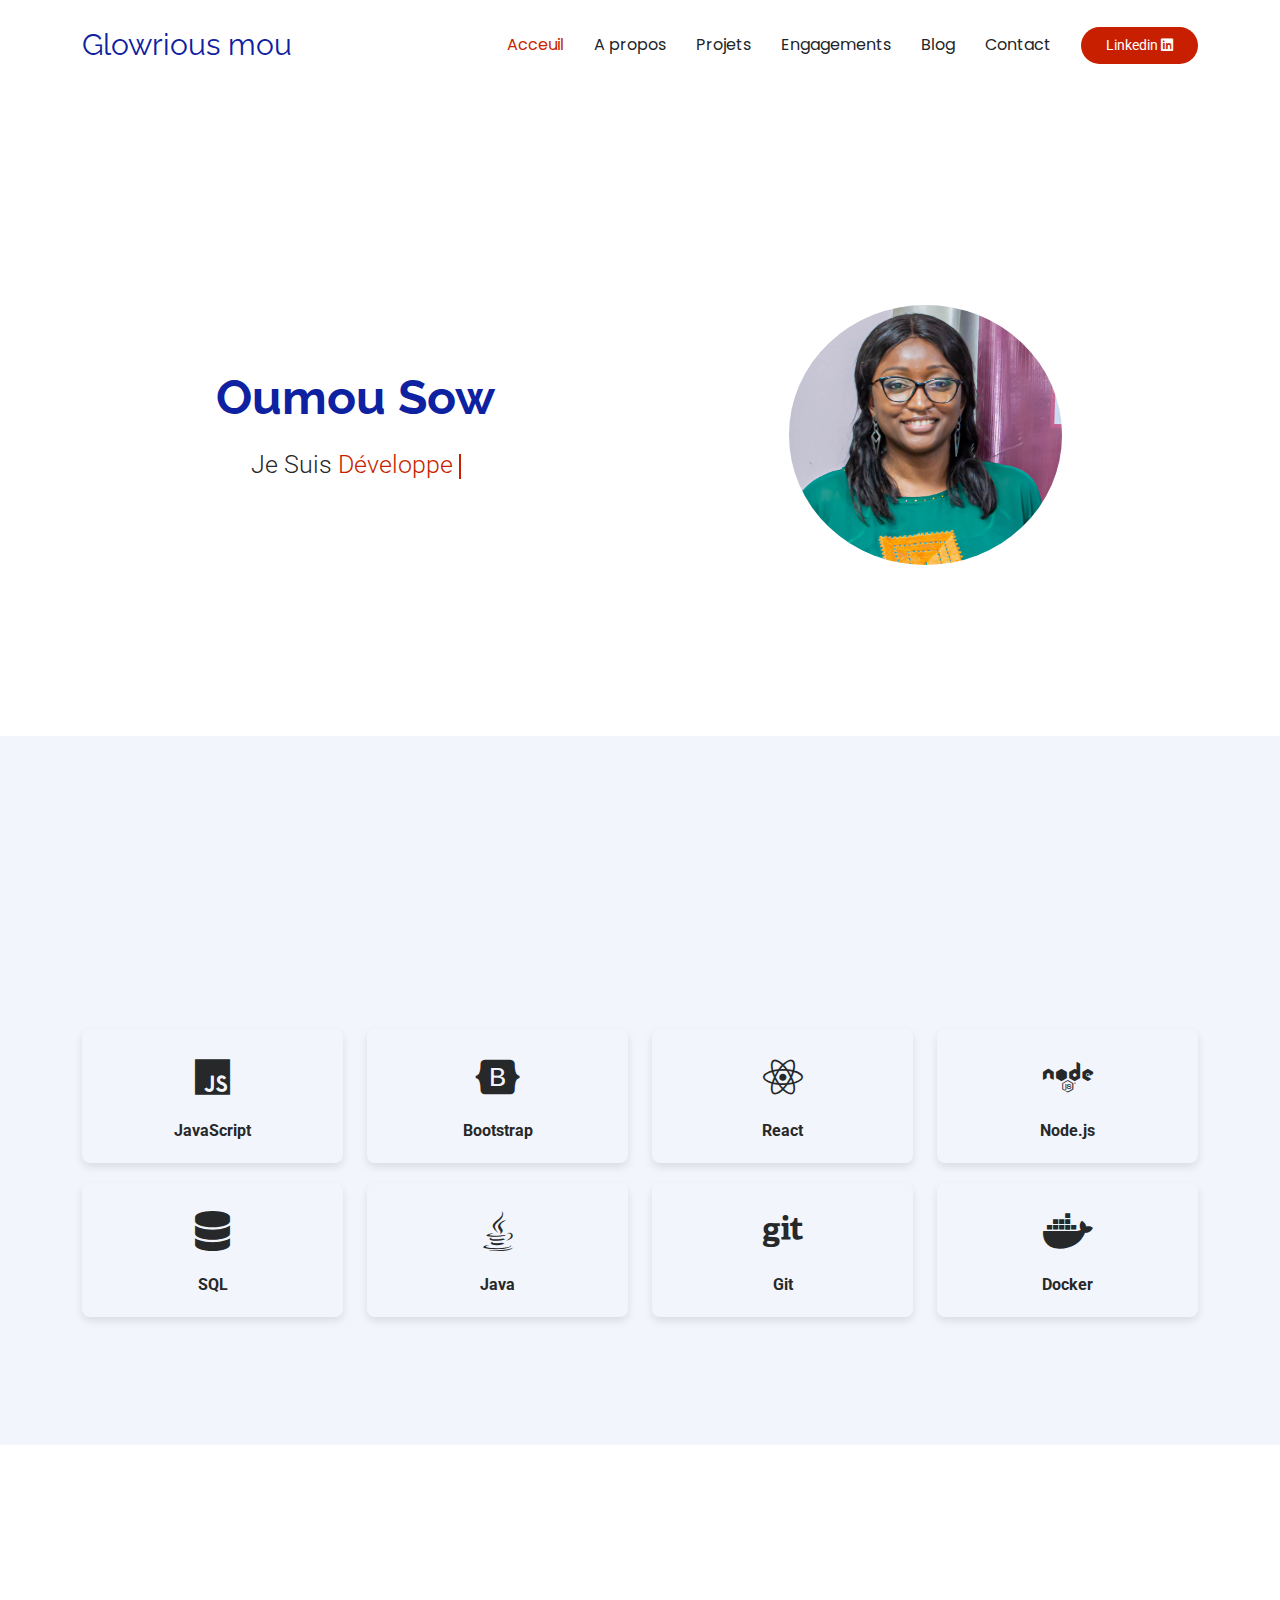
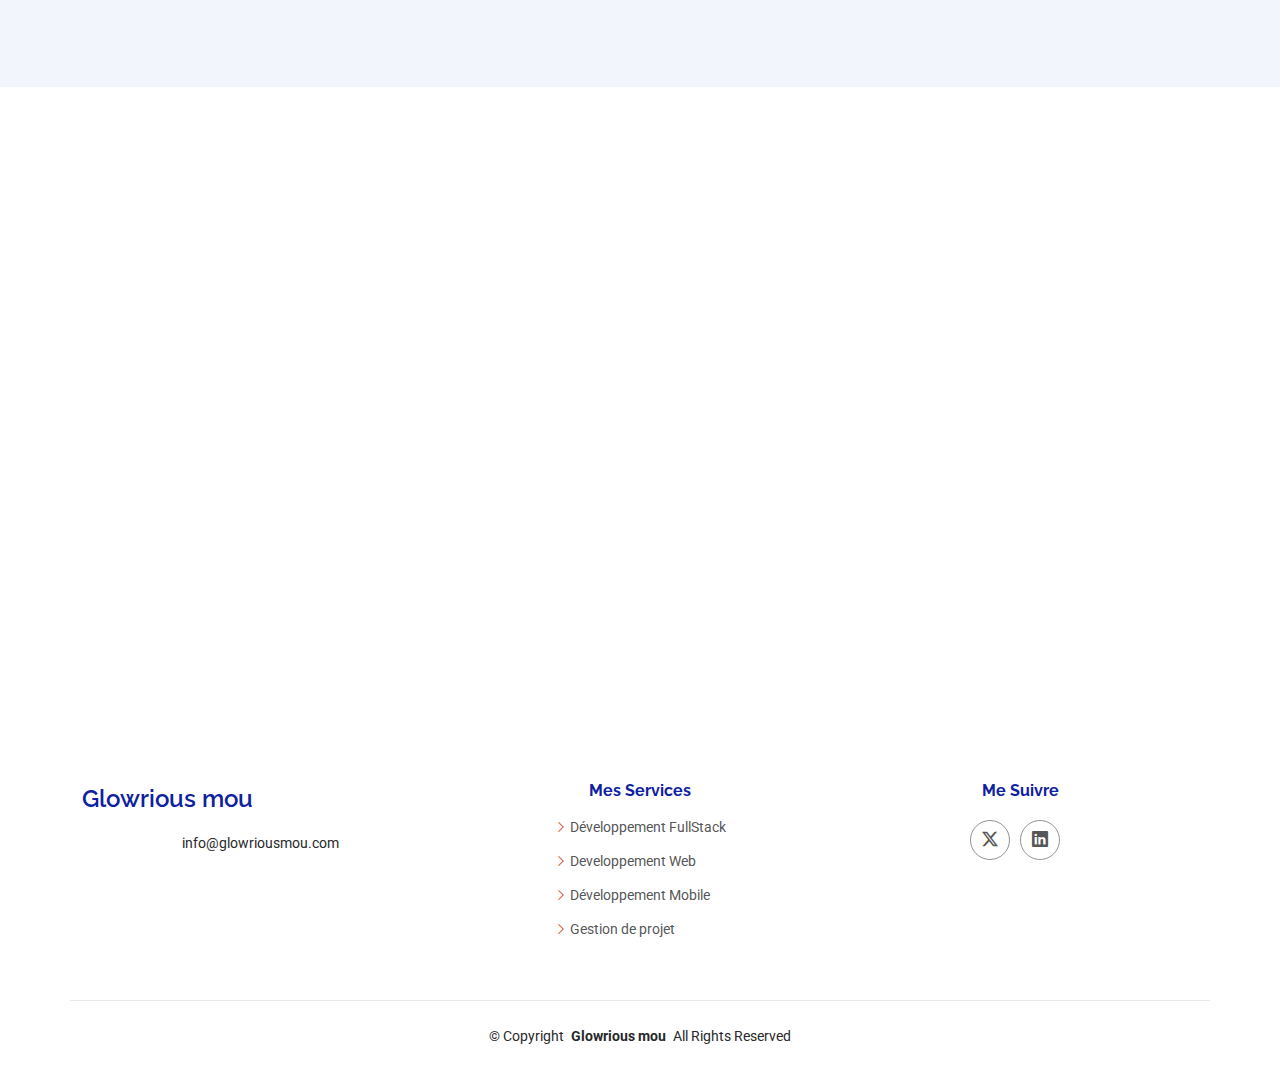
<file: index.html>
<!DOCTYPE html>
<html lang="en">
  <head>
    <meta charset="utf-8" />
    <meta content="width=device-width, initial-scale=1.0" name="viewport" />
    <title>Oumou Sow</title>
    <meta name="description" content="" />
    <meta name="keywords" content="" />

    <!-- Favicons -->
    <!-- <link href="assets/img/favicon.png" rel="icon" />
    <link href="assets/img/apple-touch-icon.png" rel="apple-touch-icon" /> -->

    <!-- Fonts -->
    <link href="https://fonts.googleapis.com" rel="preconnect" />
    <link href="https://fonts.gstatic.com" rel="preconnect" crossorigin />
    <link
      href="https://fonts.googleapis.com/css2?family=Roboto:ital,wght@0,100;0,300;0,400;0,500;0,700;0,900;1,100;1,300;1,400;1,500;1,700;1,900&family=Poppins:ital,wght@0,100;0,200;0,300;0,400;0,500;0,600;0,700;0,800;0,900;1,100;1,200;1,300;1,400;1,500;1,600;1,700;1,800;1,900&family=Raleway:ital,wght@0,100;0,200;0,300;0,400;0,500;0,600;0,700;0,800;0,900;1,100;1,200;1,300;1,400;1,500;1,600;1,700;1,800;1,900&display=swap"
      rel="stylesheet"
    />

    <!-- Vendor CSS Files -->
    <link
      href="assets/vendor/bootstrap/css/bootstrap.min.css"
      rel="stylesheet"
    />
    <link
      href="assets/vendor/bootstrap-icons/bootstrap-icons.css"
      rel="stylesheet"
    />
    <link href="assets/vendor/aos/aos.css" rel="stylesheet" />
    <link href="assets/vendor/swiper/swiper-bundle.min.css" rel="stylesheet" />
    <link
      href="assets/vendor/glightbox/css/glightbox.min.css"
      rel="stylesheet"
    />

    <!-- Main CSS File -->
    <link href="assets/css/main.css" rel="stylesheet" />
    <link rel="stylesheet" href="assets/css/customise.css" />

    <link
      rel="stylesheet"
      href="https://cdnjs.cloudflare.com/ajax/libs/font-awesome/6.0.0-beta3/css/all.min.css"
    />

  </head>

  <body class="index-page">
    <header id="header" class="header d-flex align-items-center sticky-top">
      <div
        class="container-fluid container-xl position-relative d-flex align-items-center"
      >
        <a href="index.html" class="logo d-flex align-items-center me-auto">
          <!-- Uncomment the line below if you also wish to use an image logo -->
          <!-- <img src="assets/img/logo.png" alt=""> -->
          <h1 class="sitename">Glowrious mou</h1>
        </a>

        <nav id="navmenu" class="navmenu">
          <ul>
            <li><a href="#hero" class="active">Acceuil</a></li>
            <li><a href="#about">A propos</a></li>
            <li><a href="#features">Projets</a></li>
            <!-- <li><a href="#gallery">Gallerie</a></li> -->
            <li><a href="#pricing">Engagements</a></li>
            <!-- <li><a href="#faq">Blog</a></li> -->
            <li><a href="#blog">Blog</a></li>
            <!-- <li class="dropdown"><a href="#"><span>Dropdown</span> <i class="bi bi-chevron-down toggle-dropdown"></i></a>
            <ul>
              <li><a href="#">Dropdown 1</a></li>
              <li class="dropdown"><a href="#"><span>Deep Dropdown</span> <i class="bi bi-chevron-down toggle-dropdown"></i></a>
                <ul>
                  <li><a href="#">Deep Dropdown 1</a></li>
                  <li><a href="#">Deep Dropdown 2</a></li>
                  <li><a href="#">Deep Dropdown 3</a></li>
                  <li><a href="#">Deep Dropdown 4</a></li>
                  <li><a href="#">Deep Dropdown 5</a></li>
                </ul>
              </li>
              <li><a href="#">Dropdown 2</a></li>
              <li><a href="#">Dropdown 3</a></li>
              <li><a href="#">Dropdown 4</a></li>
            </ul>
          </li> -->
            <li><a href="#contact">Contact</a></li>
          </ul>
          <i class="mobile-nav-toggle d-xl-none bi bi-list"></i>
        </nav>

        <!-- <a class="btn-getstarted" href="index.html#about">Get Started</a> -->
        <a
          class="btn-getstarted"
          href="https://www.linkedin.com/in/oumou-vero-sow/"
          target="_blank"
        >
          Linkedin <i class="fa-brands fa-linkedin"></i
        ></a>
      </div>
    </header>

    <main class="main">
      <!-- Hero Section -->
      <section id="hero" class="hero section mb-3">
        <div class="container">
          <div class="row gy-4">
            <div
              class="col-lg-6 order-lg-last hero-img profil-img-container"
              data-aos="zoom-out"
              data-aos-delay="100"
            >
              <!-- <img
                src="assets/img/hero-img.png"
                class="img-fluid animated"
                alt=""
              /> -->
              <img
                src="assets/img/customise/me.jpg"
                alt=""
                class="img-fluid rounded-circle animated w-50"
              />
            </div>
            <div
              class="col-lg-6 d-flex flex-column justify-content-center text-center"
              data-aos="fade-in"
            >
              <h2 class="mb-2">Oumou Sow</h2>

              <!-- <p>We are team of talented designers making websites with Bootstrap</p> -->
              <div class="profil-container">
                <span> Je suis</span>
                <span
                  id="typed-container"
                  class="typedText"
                  data-typed-items="Développeuse FullStack, Conceptrice, Ambassadrice 10 000 codeurs, Chargée de projet"
                  >Développeuse FullStack</span
                >
                <span
                  class="typed-cursor typed-cursor--blink"
                  aria-hidden="true"
                ></span>
              </div>
              <!-- <div class="d-flex mt-4 justify-content-center justify-content-md-start">
              <a href="#" class="download-btn"><i class="bi bi-google-play"></i> <span>Google Play</span></a>
              <a href="#" class="download-btn"><i class="bi bi-apple"></i> <span>App Store</span></a>
            </div> -->
            </div>
          </div>
        </div>
      </section>
      <!-- /Hero Section -->

      <!-- About Section -->
      <section id="about" class="about section light-background">
        <!-- Section Title -->
        <div class="container section-title" data-aos="fade-up">
          <h2>A propos</h2>
          <p>
            Passionnée par l'innovation et l'apprentissage continu, je m'efforce
            de repousser mes limites en explorant sans cesse de nouvelles idées.
            Mon engagement envers l'excellence technique et mon désir de
            comprendre les évolutions du secteur me permettent de créer des
            solutions novatrices et efficaces, tout en restant à la pointe des
            tendances et des meilleures pratiques.
          </p>
        </div>
        <div class="container my-5">
          <!-- <h1 class="text-center mb-4">Technologies for Full Stack Developers</h1> -->
          <div class="row">
            <!-- Frontend Technologies -->
            <!-- <div class="col-md-4 col-lg-3">
                  <div class="tech-card">
                      <div class="tech-icon">
                          <i class="fab fa-html5"></i>
                      </div>
                      <div class="tech-name">HTML</div>
                  </div>
              </div> -->
            <!-- <div class="col-md-4 col-lg-3">
                  <div class="tech-card">
                      <div class="tech-icon">
                          <i class="fab fa-css3-alt"></i>
                      </div>
                      <div class="tech-name">CSS</div>
                  </div>
              </div> -->
            <div class="col-md-4 col-lg-3">
              <div class="tech-card">
                <div class="tech-icon">
                  <i class="fab fa-js"></i>
                </div>
                <div class="tech-name">JavaScript</div>
              </div>
            </div>
            <div class="col-md-4 col-lg-3">
              <div class="tech-card">
                <div class="tech-icon">
                  <i class="fa-brands fa-bootstrap"></i>
                </div>
                <div class="tech-name">Bootstrap</div>
              </div>
            </div>
            <div class="col-md-4 col-lg-3">
              <div class="tech-card">
                <div class="tech-icon">
                  <i class="fab fa-react"></i>
                </div>
                <div class="tech-name">React</div>
              </div>
            </div>
            <!-- Backend Technologies -->
            <div class="col-md-4 col-lg-3">
              <div class="tech-card">
                <div class="tech-icon">
                  <i class="fab fa-node"></i>
                </div>
                <div class="tech-name">Node.js</div>
              </div>
            </div>
            <div class="col-md-4 col-lg-3">
              <div class="tech-card">
                <div class="tech-icon">
                  <i class="fas fa-database"></i>
                </div>
                <div class="tech-name">SQL</div>
              </div>
            </div>
            <!-- <div class="col-md-4 col-lg-3">
                  <div class="tech-card">
                      <div class="tech-icon">
                          <i class="fas fa-database"></i>
                      </div>
                      <div class="tech-name">MongoDB</div>
                  </div>
              </div> -->
            <div class="col-md-4 col-lg-3">
              <div class="tech-card">
                <div class="tech-icon">
                  <i class="fa-brands fa-java"></i>
                </div>
                <div class="tech-name">Java</div>
              </div>
            </div>
            <!-- Tools & Frameworks -->
            <div class="col-md-4 col-lg-3">
              <div class="tech-card">
                <div class="tech-icon">
                  <i class="fab fa-git"></i>
                </div>
                <div class="tech-name">Git</div>
              </div>
            </div>
            <div class="col-md-4 col-lg-3">
              <div class="tech-card">
                <div class="tech-icon">
                  <i class="fab fa-docker"></i>
                </div>
                <div class="tech-name">Docker</div>
              </div>
            </div>
            <!-- <div class="col-md-4 col-lg-3">
                  <div class="tech-card">
                      <div class="tech-icon">
                          <i class="fab fa-aws"></i>
                      </div>
                      <div class="tech-name">AWS</div>
                  </div>
              </div> -->
            <!-- <div class="col-md-4 col-lg-3">
                  <div class="tech-card">
                      <div class="tech-icon">
                          <i class="fab fa-angular"></i>
                      </div>
                      <div class="tech-name">Angular</div>
                  </div>
              </div> -->
          </div>
        </div>

        <!-- End Section Title -->

        <!-- <div class="container">
          <div class="row gy-4">
            <div
              class="col-lg-6 content"
              data-aos="fade-up"
              data-aos-delay="100"
            >
              <p>
                Lorem ipsum dolor sit amet, consectetur adipiscing elit, sed do
                eiusmod tempor incididunt ut labore et dolore magna aliqua.
              </p>
              <ul>
                <li>
                  <i class="bi bi-check2-circle"></i>
                  <span
                    >Ullamco laboris nisi ut aliquip ex ea commodo
                    consequat.</span
                  >
                </li>
                <li>
                  <i class="bi bi-check2-circle"></i>
                  <span
                    >Duis aute irure dolor in reprehenderit in voluptate
                    velit.</span
                  >
                </li>
                <li>
                  <i class="bi bi-check2-circle"></i>
                  <span>Ullamco laboris nisi ut aliquip ex ea commodo</span>
                </li>
              </ul>
            </div>

            <div class="col-lg-6" data-aos="fade-up" data-aos-delay="200">
              <p>
                Ullamco laboris nisi ut aliquip ex ea commodo consequat. Duis
                aute irure dolor in reprehenderit in voluptate velit esse cillum
                dolore eu fugiat nulla pariatur. Excepteur sint occaecat
                cupidatat non proident, sunt in culpa qui officia deserunt
                mollit anim id est laborum.
              </p>
              <a href="#" class="read-more"
                ><span>Read More</span><i class="bi bi-arrow-right"></i
              ></a>
            </div>
          </div>
        </div> -->
      </section>
      <!-- /About Section -->

      <!-- Features Section -->
      <section id="features" class="features section">
        <!-- Section Title -->
        <div class="container section-title" data-aos="fade-up">
          <h2>Projets</h2>
          <p>
            Mon approche du développement logiciel repose sur un ensemble de
            principes de qualité qui visent à assurer une satisfaction maximale
            des utilisateurs.
          </p>
        </div>
        <!-- End Section Title -->

        <div class="container">
          <div class="row gy-5">
            <div
              class="col-xl-5 d-flex align-items-center"
              data-aos="fade-up"
              data-aos-delay="100"
            >
              <img src="assets/img/features.svg" class="img-fluid" alt="" />
            </div>

            <div
              class="col-xl-7 d-flex"
              data-aos="fade-up"
              data-aos-delay="200"
            >
              <div class="row align-self-center gy-5">
                <div class="col-md-6 icon-box">
                  <i class="fas fa-hand-pointer fa-1x"></i>
                  <div>
                    <h4>Ergonomie</h4>
                    <p>
                      Capacité d’un logiciel à être facile à utiliser grâce à
                      des interfaces conviviales et intuitives
                    </p>
                  </div>
                </div>
                <!-- End Feature Item -->

                <div class="col-md-6 icon-box">
                  <!-- <i class="bi bi-card-checklist"></i> -->
                  <i class="fa-solid fa-dumbbell fa-1x"></i>
                  <div>
                    <h4>Robustesse</h4>
                    <p>
                      Capacité d’un logiciel à résister aux erreurs et aux
                      situations imprévues sans subir de défaillance critique.
                    </p>
                  </div>
                </div>
                <!-- End Feature Item -->

                <div class="col-md-6 icon-box">
                  <i class="fas fa-tools fa-1x"></i>
                  <div>
                    <h4>Maintenance</h4>
                    <p>
                      Capacité d’un logiciel à subir des modifications après sa
                      mise en œuvre, pour corriger des erreurs ou améliorer son
                      efficacité
                    </p>
                  </div>
                </div>
                <!-- End Feature Item -->

                <div class="col-md-6 icon-box">
                  <!-- <i class="bi bi-filter-circle"></i> -->
                  <i class="fas fa-rocket fa-1x"></i>
                  <div>
                    <h4>Performance</h4>
                    <p>
                      Capacité d’un logiciel à répondre efficacement et
                      rapidement aux demandes des utilisateurs tout en
                      maintenant des niveaux acceptables de consommation de
                      ressources
                    </p>
                  </div>
                </div>
                <!-- End Feature Item -->

                <div class="col-md-6 icon-box">
                  <!-- <i class="fas fa-lock"></i> -->
                  <i class="fas fa-user-shield fa-1x"></i>
                  <div>
                    <h4>Sécurité</h4>
                    <p>
                      Capacité d’un logiciel à assurer la Confidentialité,
                      l’Intégrité et l’Accessibilité des données
                    </p>
                  </div>
                </div>
                <!-- End Feature Item -->

                <div class="col-md-6 icon-box">
                  <!-- <i class="fas fa-exchange-alt"></i> -->
                  <i class="fas fa-laptop-code fa-1x"></i>
                  <div>
                    <h4>Portabilité</h4>
                    <p>
                      La capacité du logiciel à être utilisé sur différentes
                      plateformes et environnements sans nécessiter de
                      modifications majeures
                    </p>
                  </div>
                </div>
                <!-- End Feature Item -->
              </div>
            </div>
          </div>
        </div>
      </section>
      <!-- /Features Section -->

      <!-- Feature Details Section -->
      <section id="feature-details" class="feature-details section">
        <div class="container">
          <div class="row gy-4 align-items-center features-item">
            <div
              class="col-md-5 d-flex align-items-center"
              data-aos="zoom-out"
              data-aos-delay="100"
            >
              <img src="assets/img/features-1.png" class="img-fluid" alt="" />
            </div>
            <div class="col-md-7" data-aos="fade-up" data-aos-delay="100">
              <h3>Report Master</h3>
              <p class="fst-italic">
                Une application de gestion des sessions Toastmasters conçue pour
                faciliter l'organisation et la gestion des réunions
                Toastmasters. Elle aide les clubs à planifier, suivre et
                coordonner les réunions tout en simplifiant les tâches
                administratives pour les membres et les organisateurs.
              </p>
              <ul>
                <li>
                  <i class="bi bi-check"></i
                  ><span> Planification des réunions</span>
                </li>
                <li>
                  <i class="bi bi-check"></i>
                  <span>Gestion des membres</span>
                </li>
                <li>
                  <i class="bi bi-check"></i>
                  <span>Attributions des rôles</span>
                </li>
                <li>
                  <i class="bi bi-check"></i>
                  <span>Statistiques</span>
                </li>
              </ul>
            </div>
          </div>
          <!-- Features Item -->

          <div class="row gy-4 align-items-center features-item">
            <div
              class="col-md-5 order-1 order-md-2 d-flex align-items-center"
              data-aos="zoom-out"
              data-aos-delay="200"
            >
              <img src="assets/img/features-2.png" class="img-fluid" alt="" />
            </div>
            <div
              class="col-md-7 order-2 order-md-1"
              data-aos="fade-up"
              data-aos-delay="200"
            >
              <h3>Ensitech</h3>
              <p class="fst-italic">
                Une application de gestion d'un établissement scolaire.
              </p>
              <ul>
                <li>
                  <i class="bi bi-check"></i><span> Gestion des cours</span>
                </li>
                <li>
                  <i class="bi bi-check"></i>
                  <span>Gestion des enseignants</span>
                </li>
                <li>
                  <i class="bi bi-check"></i>
                  <span>Gestion des étudiants</span>
                </li>
              </ul>
            </div>
          </div>
          <!-- Features Item -->

          <!-- <div class="row gy-4 align-items-center features-item">
            <div class="col-md-5 d-flex align-items-center" data-aos="zoom-out">
              <img src="assets/img/features-3.png" class="img-fluid" alt="" />
            </div>
            <div class="col-md-7" data-aos="fade-up">
              <h3>
                Sunt consequatur ad ut est nulla consectetur reiciendis animi
                voluptas
              </h3>
              <p>
                Cupiditate placeat cupiditate placeat est ipsam culpa. Delectus
                quia minima quod. Sunt saepe odit aut quia voluptatem hic
                voluptas dolor doloremque.
              </p>
              <ul>
                <li>
                  <i class="bi bi-check"></i>
                  <span
                    >Ullamco laboris nisi ut aliquip ex ea commodo
                    consequat.</span
                  >
                </li>
                <li>
                  <i class="bi bi-check"></i
                  ><span>
                    Duis aute irure dolor in reprehenderit in voluptate
                    velit.</span
                  >
                </li>
                <li>
                  <i class="bi bi-check"></i>
                  <span
                    >Facilis ut et voluptatem aperiam. Autem soluta ad
                    fugiat</span
                  >.
                </li>
              </ul>
            </div>
          </div> -->
          <!-- Features Item -->

          <!-- <div class="row gy-4 align-items-center features-item">
            <div
              class="col-md-5 order-1 order-md-2 d-flex align-items-center"
              data-aos="zoom-out"
            >
              <img src="assets/img/features-4.png" class="img-fluid" alt="" />
            </div>
            <div class="col-md-7 order-2 order-md-1" data-aos="fade-up">
              <h3>
                Quas et necessitatibus eaque impedit ipsum animi consequatur
                incidunt in
              </h3>
              <p class="fst-italic">
                Lorem ipsum dolor sit amet, consectetur adipiscing elit, sed do
                eiusmod tempor incididunt ut labore et dolore magna aliqua.
              </p>
              <p>
                Ullamco laboris nisi ut aliquip ex ea commodo consequat. Duis
                aute irure dolor in reprehenderit in voluptate velit esse cillum
                dolore eu fugiat nulla pariatur. Excepteur sint occaecat
                cupidatat non proident, sunt in culpa qui officia deserunt
                mollit anim id est laborum
              </p>
            </div>
          </div> -->
          <!-- Features Item -->
        </div>
      </section>
      <!-- /Feature Details Section -->

      <!-- Gallery Section -->
      <!-- <section id="gallery" class="gallery section">
        <Section Title >
        <div class="container section-title" data-aos="fade-up">
          <h2>Gallery</h2>
          <p>
            Necessitatibus eius consequatur ex aliquid fuga eum quidem sint
            consectetur velit
          </p>
        </div>
        <End Section Title >

        <div class="container-fluid" data-aos="fade-up" data-aos-delay="100">
          <div class="swiper init-swiper">
            <script type="application/json" class="swiper-config">
              {
                "loop": true,
                "speed": 600,
                "autoplay": {
                  "delay": 5000
                },
                "slidesPerView": "auto",
                "centeredSlides": true,
                "pagination": {
                  "el": ".swiper-pagination",
                  "type": "bullets",
                  "clickable": true
                },
                "breakpoints": {
                  "320": {
                    "slidesPerView": 1,
                    "spaceBetween": 0
                  },
                  "768": {
                    "slidesPerView": 3,
                    "spaceBetween": 30
                  },
                  "992": {
                    "slidesPerView": 5,
                    "spaceBetween": 30
                  },
                  "1200": {
                    "slidesPerView": 7,
                    "spaceBetween": 30
                  }
                }
              }
            </script>
            <div class="swiper-wrapper align-items-center">
              <div class="swiper-slide">
                <a
                  class="glightbox"
                  data-gallery="images-gallery-full"
                  href="assets/img/app-gallery/app-gallery-1.png"
                  ><img
                    src="assets/img/app-gallery/app-gallery-1.png"
                    class="img-fluid"
                    alt=""
                /></a>
              </div>
              <div class="swiper-slide">
                <a
                  class="glightbox"
                  data-gallery="images-gallery-full"
                  href="assets/img/app-gallery/app-gallery-2.png"
                  ><img
                    src="assets/img/app-gallery/app-gallery-2.png"
                    class="img-fluid"
                    alt=""
                /></a>
              </div>
              <div class="swiper-slide">
                <a
                  class="glightbox"
                  data-gallery="images-gallery-full"
                  href="assets/img/app-gallery/app-gallery-3.png"
                  ><img
                    src="assets/img/app-gallery/app-gallery-3.png"
                    class="img-fluid"
                    alt=""
                /></a>
              </div>
              <div class="swiper-slide">
                <a
                  class="glightbox"
                  data-gallery="images-gallery-full"
                  href="assets/img/app-gallery/app-gallery-4.png"
                  ><img
                    src="assets/img/app-gallery/app-gallery-4.png"
                    class="img-fluid"
                    alt=""
                /></a>
              </div>
              <div class="swiper-slide">
                <a
                  class="glightbox"
                  data-gallery="images-gallery-full"
                  href="assets/img/app-gallery/app-gallery-5.png"
                  ><img
                    src="assets/img/app-gallery/app-gallery-5.png"
                    class="img-fluid"
                    alt=""
                /></a>
              </div>
              <div class="swiper-slide">
                <a
                  class="glightbox"
                  data-gallery="images-gallery-full"
                  href="assets/img/app-gallery/app-gallery-6.png"
                  ><img
                    src="assets/img/app-gallery/app-gallery-6.png"
                    class="img-fluid"
                    alt=""
                /></a>
              </div>
              <div class="swiper-slide">
                <a
                  class="glightbox"
                  data-gallery="images-gallery-full"
                  href="assets/img/app-gallery/app-gallery-7.png"
                  ><img
                    src="assets/img/app-gallery/app-gallery-7.png"
                    class="img-fluid"
                    alt=""
                /></a>
              </div>
              <div class="swiper-slide">
                <a
                  class="glightbox"
                  data-gallery="images-gallery-full"
                  href="assets/img/app-gallery/app-gallery-8.png"
                  ><img
                    src="assets/img/app-gallery/app-gallery-8.png"
                    class="img-fluid"
                    alt=""
                /></a>
              </div>
              <div class="swiper-slide">
                <a
                  class="glightbox"
                  data-gallery="images-gallery-full"
                  href="assets/img/app-gallery/app-gallery-9.png"
                  ><img
                    src="assets/img/app-gallery/app-gallery-9.png"
                    class="img-fluid"
                    alt=""
                /></a>
              </div>
              <div class="swiper-slide">
                <a
                  class="glightbox"
                  data-gallery="images-gallery-full"
                  href="assets/img/app-gallery/app-gallery-10.png"
                  ><img
                    src="assets/img/app-gallery/app-gallery-10.png"
                    class="img-fluid"
                    alt=""
                /></a>
              </div>
              <div class="swiper-slide">
                <a
                  class="glightbox"
                  data-gallery="images-gallery-full"
                  href="assets/img/app-gallery/app-gallery-11.png"
                  ><img
                    src="assets/img/app-gallery/app-gallery-11.png"
                    class="img-fluid"
                    alt=""
                /></a>
              </div>
              <div class="swiper-slide">
                <a
                  class="glightbox"
                  data-gallery="images-gallery-full"
                  href="assets/img/app-gallery/app-gallery-12.png"
                  ><img
                    src="assets/img/app-gallery/app-gallery-12.png"
                    class="img-fluid"
                    alt=""
                /></a>
              </div>
            </div>
            <div class="swiper-pagination"></div>
          </div>
        </div>
      </section> -->
      <!-- /Gallery Section -->

      <!-- Testimonials Section -->
      <!-- <section id="testimonials" class="testimonials section light-background">
        <Section Title >
        <div class="container section-title" data-aos="fade-up">
          <h2>Testimonials</h2>
          <p>
            Necessitatibus eius consequatur ex aliquid fuga eum quidem sint
            consectetur velit
          </p>
        </div>
        < End Section Title >

        <div class="container" data-aos="fade-up" data-aos-delay="100">
          <div class="swiper init-swiper">
            <script type="application/json" class="swiper-config">
              {
                "loop": true,
                "speed": 600,
                "autoplay": {
                  "delay": 5000
                },
                "slidesPerView": "auto",
                "pagination": {
                  "el": ".swiper-pagination",
                  "type": "bullets",
                  "clickable": true
                },
                "breakpoints": {
                  "320": {
                    "slidesPerView": 1,
                    "spaceBetween": 40
                  },
                  "1200": {
                    "slidesPerView": 2,
                    "spaceBetween": 20
                  }
                }
              }
            </script>
            <div class="swiper-wrapper">
              <div class="swiper-slide">
                <div class="testimonial-wrap">
                  <div class="testimonial-item">
                    <img
                      src="assets/img/testimonials/testimonials-1.jpg"
                      class="testimonial-img"
                      alt=""
                    />
                    <h3>Saul Goodman</h3>
                    <h4>Ceo &amp; Founder</h4>
                    <div class="stars">
                      <i class="bi bi-star-fill"></i
                      ><i class="bi bi-star-fill"></i
                      ><i class="bi bi-star-fill"></i
                      ><i class="bi bi-star-fill"></i
                      ><i class="bi bi-star-fill"></i>
                    </div>
                    <p>
                      <i class="bi bi-quote quote-icon-left"></i>
                      <span
                        >Proin iaculis purus consequat sem cure digni ssim donec
                        porttitora entum suscipit rhoncus. Accusantium quam,
                        ultricies eget id, aliquam eget nibh et. Maecen aliquam,
                        risus at semper.</span
                      >
                      <i class="bi bi-quote quote-icon-right"></i>
                    </p>
                  </div>
                </div>
              </div>
              < End testimonial item >

              <div class="swiper-slide">
                <div class="testimonial-wrap">
                  <div class="testimonial-item">
                    <img
                      src="assets/img/testimonials/testimonials-2.jpg"
                      class="testimonial-img"
                      alt=""
                    />
                    <h3>Sara Wilsson</h3>
                    <h4>Designer</h4>
                    <div class="stars">
                      <i class="bi bi-star-fill"></i
                      ><i class="bi bi-star-fill"></i
                      ><i class="bi bi-star-fill"></i
                      ><i class="bi bi-star-fill"></i
                      ><i class="bi bi-star-fill"></i>
                    </div>
                    <p>
                      <i class="bi bi-quote quote-icon-left"></i>
                      <span
                        >Export tempor illum tamen malis malis eram quae irure
                        esse labore quem cillum quid cillum eram malis quorum
                        velit fore eram velit sunt aliqua noster fugiat irure
                        amet legam anim culpa.</span
                      >
                      <i class="bi bi-quote quote-icon-right"></i>
                    </p>
                  </div>
                </div>
              </div>
              < End testimonial item >

              <div class="swiper-slide">
                <div class="testimonial-wrap">
                  <div class="testimonial-item">
                    <img
                      src="assets/img/testimonials/testimonials-3.jpg"
                      class="testimonial-img"
                      alt=""
                    />
                    <h3>Jena Karlis</h3>
                    <h4>Store Owner</h4>
                    <div class="stars">
                      <i class="bi bi-star-fill"></i
                      ><i class="bi bi-star-fill"></i
                      ><i class="bi bi-star-fill"></i
                      ><i class="bi bi-star-fill"></i
                      ><i class="bi bi-star-fill"></i>
                    </div>
                    <p>
                      <i class="bi bi-quote quote-icon-left"></i>
                      <span
                        >Enim nisi quem export duis labore cillum quae magna
                        enim sint quorum nulla quem veniam duis minim tempor
                        labore quem eram duis noster aute amet eram fore quis
                        sint minim.</span
                      >
                      <i class="bi bi-quote quote-icon-right"></i>
                    </p>
                  </div>
                </div>
              </div>
              < End testimonial item >

              <div class="swiper-slide">
                <div class="testimonial-wrap">
                  <div class="testimonial-item">
                    <img
                      src="assets/img/testimonials/testimonials-4.jpg"
                      class="testimonial-img"
                      alt=""
                    />
                    <h3>Matt Brandon</h3>
                    <h4>Freelancer</h4>
                    <div class="stars">
                      <i class="bi bi-star-fill"></i
                      ><i class="bi bi-star-fill"></i
                      ><i class="bi bi-star-fill"></i
                      ><i class="bi bi-star-fill"></i
                      ><i class="bi bi-star-fill"></i>
                    </div>
                    <p>
                      <i class="bi bi-quote quote-icon-left"></i>
                      <span
                        >Fugiat enim eram quae cillum dolore dolor amet nulla
                        culpa multos export minim fugiat minim velit minim dolor
                        enim duis veniam ipsum anim magna sunt elit fore quem
                        dolore labore illum veniam.</span
                      >
                      <i class="bi bi-quote quote-icon-right"></i>
                    </p>
                  </div>
                </div>
              </div>
              < End testimonial item >

              <div class="swiper-slide">
                <div class="testimonial-wrap">
                  <div class="testimonial-item">
                    <img
                      src="assets/img/testimonials/testimonials-5.jpg"
                      class="testimonial-img"
                      alt=""
                    />
                    <h3>John Larson</h3>
                    <h4>Entrepreneur</h4>
                    <div class="stars">
                      <i class="bi bi-star-fill"></i
                      ><i class="bi bi-star-fill"></i
                      ><i class="bi bi-star-fill"></i
                      ><i class="bi bi-star-fill"></i
                      ><i class="bi bi-star-fill"></i>
                    </div>
                    <p>
                      <i class="bi bi-quote quote-icon-left"></i>
                      <span
                        >Quis quorum aliqua sint quem legam fore sunt eram irure
                        aliqua veniam tempor noster veniam enim culpa labore
                        duis sunt culpa nulla illum cillum fugiat legam esse
                        veniam culpa fore nisi cillum quid.</span
                      >
                      <i class="bi bi-quote quote-icon-right"></i>
                    </p>
                  </div>
                </div>
              </div>
              < End testimonial item >
            </div>
            <div class="swiper-pagination"></div>
          </div>
        </div>
      </section> -->
      <!-- /Testimonials Section -->

      <!-- Pricing Section -->
      <section id="pricing" class="pricing section">
        <!-- Section Title -->
        <div class="container section-title" data-aos="fade-up">
          <h2>Engagements</h2>
          <p>
            Mon engagement va bien au dela du monde de la technologie. Active
            dans plusieurs organisations, je mets mon expertise au service de
            causes qui me passionnent
          </p>
        </div>
        <!-- End Section Title -->

        <div class="container">
          <div class="row g-4 g-lg-0">
            <div class="col-lg-4" data-aos="zoom-in" data-aos-delay="100">
              <div class="pricing-item">
                <!-- <h3 class="text-center"> Innovrim</h3> -->
                <div class="text-center">
                  <img
                    src="assets/img/customise/innovrim.png"
                    class="img-fluid animated"
                    alt=""
                  />
                </div>
                <p class="mt-2">
                  InnovRim est une organisation à but non lucratif qui oeuvre
                  pour la promotion du numérique en Mauritanie à travers un
                  réseau de collaboration
                </p>
                <h5 class="text-center">Chargée de projet</h5>
                <ul>
                  <li>
                    <i class="bi bi-check"></i>
                    <span>Montage de projets</span>
                  </li>
                  <li>
                    <i class="bi bi-check"></i>
                    <span>Suivi, évaluation et reporting</span>
                  </li>
                  <li>
                    <i class="bi bi-check"></i>
                    <span>Elaboration des plans d'action</span>
                  </li>
                  <!-- <li class="na">
                    <i class="bi bi-x"></i>
                    <span>Pharetra massa massa ultricies</span>
                  </li>
                  <li class="na">
                    <i class="bi bi-x"></i>
                    <span>Massa ultricies mi quis hendrerit</span>
                  </li> -->
                </ul>
                <div class="text-center">
                  <a href="#" class="buy-btn">Depuis 2015</a>
                </div>
              </div>
            </div>
            <!-- End Pricing Item -->

            <div
              class="col-lg-4 featuredss"
              data-aos="zoom-in"
              data-aos-delay="200"
            >
              <div class="pricing-item">
                <!-- <h3>Business Plan</h3> -->
                <div class="text-center">
                  <img
                    src="assets/img/customise/10kc2.jpg"
                    class="img-fluid animated"
                    alt=""
                  />
                </div>
                <p class="mt-3">
                  10 000 Codeurs est une organisation qui contribue à
                  l'intégration des africains dans les métiers du numérique en
                  formant des talents responsables.
                </p>
                <h5 class="text-center">Ambassadrice</h5>

                <ul>
                  <li>
                    <i class="bi bi-check"></i>
                    <span>Promotion de l'organisation</span>
                  </li>
                  <li>
                    <i class="bi bi-check"></i>
                    <span>Participation aux activités</span>
                  </li>
                  <li>
                    <i class="bi bi-check"></i>
                    <span>Organisation du forum</span>
                  </li>
                </ul>
                <div class="text-center">
                  <a href="#" class="buy-btn">Depuis 2023</a>
                </div>
              </div>
            </div>
            <!-- End Pricing Item -->

            <div class="col-lg-4" data-aos="zoom-in" data-aos-delay="100">
              <div class="pricing-item">
                <div class="text-center">
                  <img
                    src="assets/img/customise/tm.png"
                    class="img-fluid animated"
                    alt=""
                  />
                </div>
                <p class="mt-3">
                  Toastmasters est une organisation à but non lucratif, dédiée à
                  l'amélioration des compétences en communication et en
                  leadership de ses membres.
                </p>
                <h5 class="text-center">Resp. des relations publiques</h5>
                <ul>
                  <li>
                    <i class="bi bi-check"></i>
                    <span>Gestion de l'image du club</span>
                  </li>
                  <li>
                    <i class="bi bi-check"></i>
                    <span>Création de supports promotionnels</span>
                  </li>
                  <li>
                    <i class="bi bi-check"></i>
                    <span>Communication externe et interne</span>
                  </li>
                </ul>
                <div class="text-center">
                  <a href="#" class="buy-btn">Depuis 2024</a>
                </div>
              </div>
            </div>
            <!-- End Pricing Item -->
          </div>
        </div>
      </section>
      <!-- /Pricing Section -->
      <!-- bog Section -->
      <section id="blog" class="testimonials section light-background">
        <!--section Title-->
          <div class="container section-title" data-aos="fade-up">
            <h2>Blog</h2>
            <p>
              Dans ce blog je documente mes expériences, mes apprentissages et
              mes réflexions
            </p>
          </div>
          <!---End Section Title -->

          <div class="container" data-aos="fade-up" data-aos-delay="100">
            <div class="swiper init-swiper">
              <script type="application/json" class="swiper-config">
                {
                  "loop": true,
                  "speed": 600,
                  "autoplay": {
                    "delay": 5000
                  },
                  "slidesPerView": "auto",
                  "pagination": {
                    "el": ".swiper-pagination",
                    "type": "bullets",
                    "clickable": true
                  },
                  "breakpoints": {
                    "320": {
                      "slidesPerView": 1,
                      "spaceBetween": 40
                    },
                    "1200": {
                      "slidesPerView": 2,
                      "spaceBetween": 20
                    }
                  }
                }
              </script>
              <div class="swiper-wrapper">
                <div class="swiper-slide">
                  <div class="testimonial-wrap">
                    <div class="testimonial-item">
                      <img
                        src="assets/img/hero-img.png"
                        class="testimonial-img"
                        alt=""
                      />
                      <h3>5 critères de qualité d'un logiciel</h3>
                      <!-- <h4></h4> -->
                      <div class="stars">
                        <i class="bi bi-star-fill"></i
                        ><i class="bi bi-star-fill"></i
                        ><i class="bi bi-star-fill"></i
                        ><i class="bi bi-star-fill"></i
                        ><i class="bi bi-star-fill"></i>
                      </div>
                      <p>
                        <!-- <i class="bi bi-quote quote-icon-left"></i> -->
                        <span
                          >La qualité d’un logiciel n'est pas une notion
                          facultative, c'est une nécessité. Mais qu’est ce qui
                          garantie la qualité d’un Logiciel ?</span
                        >
                        <!-- <i class="bi bi-quote quote-icon-right"></i> -->
                      </p>
                    </div>
                  </div>
                </div>
                <!-- End testimonial item -->

                <div class="swiper-slide">
                  <div class="testimonial-wrap">
                    <div class="testimonial-item">
                      <img
                        src="assets/img/features-1.png"
                        class="testimonial-img"
                        alt=""
                      />
                      <h3>Les défis du developpeur</h3>
                      <div class="stars">
                        <i class="bi bi-star-fill"></i
                        ><i class="bi bi-star-fill"></i
                        ><i class="bi bi-star-fill"></i
                        ><i class="bi bi-star-fill"></i
                        ><i class="bi bi-star-fill"></i>
                      </div>
                      <p>
                        
                        <span
                          >Être développeur, c'est naviguer sur un océan agité qui menace de nous submerger.
                          La complexité accrue des projets, les contraintes de temps et le manque de ressources entraînent de la frustration au travail.
                          </span
                        >
                      </p>
                    </div>
                  </div>
                </div>
                <!-- End testimonial item -->

                <div class="swiper-slide">
                  <div class="testimonial-wrap">
                    <div class="testimonial-item">
                      <img
                        src="assets/img/features-2.png"
                        class="testimonial-img"
                        alt=""
                      />
                      <h3>Bonnes pratiques du développeur</h3>
                      <div class="stars">
                        <i class="bi bi-star-fill"></i
                        ><i class="bi bi-star-fill"></i
                        ><i class="bi bi-star-fill"></i
                        ><i class="bi bi-star-fill"></i
                        ><i class="bi bi-star-fill"></i>
                      </div>
                      <p>
                        <span
                          >Être un bon développeur, c'est bien plus qu'écrire du code.
                          C’est le constat que j’ai fait après près de 10 ans dans le monde du Software engineering.</span
                        >
                      </p>
                    </div>
                  </div>
                </div>
                <!-- End testimonial item -->

                <div class="swiper-slide">
                  <div class="testimonial-wrap">
                    <div class="testimonial-item">
                      <img
                        src="assets/img/features-4.png"
                        class="testimonial-img"
                        alt=""
                      />
                      <h3>Les femmes dans les métiers du numériques</h3>
                    
                      <div class="stars">
                        <i class="bi bi-star-fill"></i
                        ><i class="bi bi-star-fill"></i
                        ><i class="bi bi-star-fill"></i
                        ><i class="bi bi-star-fill"></i
                        ><i class="bi bi-star-fill"></i>
                      </div>
                      <p>
                        <span
                          >L’informatique c’est pas pour les femmes !
                          Même en 2024; les compétences techniques des femmes sont constamment remis en question dans ce milieu</span
                        >
                        
                      </p>
                    </div>
                  </div>
                </div>
                
              </div>
              <div class="swiper-pagination"></div>
            </div>
          </div>
        
        <!-- /Testimonials Section -->
        <!-- Faq Section -->
        <!-- <section id="faq" class="faq section light-background">
        < Section Title>
        <div class="container section-title" data-aos="fade-up">
          <h2>Frequently Asked Questions</h2>
          <p>
            Necessitatibus eius consequatur ex aliquid fuga eum quidem sint
            consectetur velit
          </p>
        </div> -->
        <!-- End Section Title -->
      </section>
      <!-- /Faq Section -->

      <!-- Contact Section -->
      <section id="contact" class="contact section">
        <!-- Section Title -->
        <div class="container section-title" data-aos="fade-up">
          <h2>Contact</h2>
        
        </div>
        <!-- End Section Title -->

        <div class="container" data-aos="fade-up" data-aos-delay="100">
          <div class="row gy-4">
            <!-- <div class="col-lg-6">
              <div class="row gy-4">
                <div class="">
                  <div class="info-item" data-aos="fade" data-aos-delay="400">
                    <i class="bi bi-envelope"></i>
                    <h3>Adresse Email</h3>
                    <p>contact@glowriousmou.com</p>
                  </div>
                </div>
              </div>
            </div> -->

            <div class="">
              <form
                method="post"
                class="php-email-form"
                data-aos="fade-up"
                data-aos-delay="200"
              >
                <div class="row gy-4">
                  <div class="col-md-6">
                    <input
                      type="text"
                      name="name"
                      class="form-control"
                      placeholder="Votre Nom"
                      required=""
                    />
                  </div>

                  <div class="col-md-6">
                    <input
                      type="email"
                      class="form-control"
                      name="email"
                      placeholder="Votre adresse Email"
                      required=""
                    />
                  </div>

                  <div class="col-12">
                    <input
                      type="text"
                      class="form-control"
                      name="subject"
                      placeholder="Objet"
                      required=""
                    />
                  </div>

                  <div class="col-12">
                    <textarea
                      class="form-control"
                      name="message"
                      rows="6"
                      placeholder="Message"
                      required=""
                    ></textarea>
                  </div>

                  <div class="col-12 text-center">
                    <div class="loading">Loading</div>
                    <div class="error-message"></div>
                    <div class="sent-message">
                      Your message has been sent. Thank you!
                    </div>

                    <button type="submit">Envoyer</button>
                  </div>
                </div>
              </form>
            </div>
            <!-- End Contact Form -->
          </div>
        </div>
      </section>
      <!-- /Contact Section -->
    </main>

    <footer id="footer" class="footer">
      <!-- div class="footer-newsletter">
        <div class="container">
          <div class="row justify-content-center text-center">
            <div class="col-lg-6">
              <h4>Rejoindre ma Newsletter</h4>
              <p>
                Subscribe to our newsletter and receive the latest news about
                our products and services!
              </p>
              <form
                action="forms/newsletter.php"
                method="post"
                class="php-email-form"
              >
                <div class="newsletter-form">
                  <input type="email" name="email" /><input
                    type="submit"
                    value="Subscribe"
                  />
                </div>
                <div class="loading">Loading</div>
                <div class="error-message"></div>
                <div class="sent-message">
                  Your subscription request has been sent. Thank you!
                </div>
              </form>
            </div>
          </div>
        </div -->

      <div class="container footer-top">
        <div class="row gy-4">
          <div class="col-lg-4 col-md-12 footer-about text-center align-items-center">
            <a href="index.html" class="d-flex align-items-center">
              <span class="sitename">Glowrious mou</span>
            </a>
            <div class="footer-contact pt-3 d-flex  justify-content-center">
              <p><span>info@glowriousmou.com</span></p>
            </div>
          </div>

          <div class="col-lg-4 col-md-12 footer-links text-center">
            <h4>Mes Services</h4>
            <div class=" d-flex  justify-content-center">
            <ul >
              <li>
                <i class="bi bi-chevron-right"></i> <a href="#">Développement FullStack</a>
              </li>
              <li>
                <i class="bi bi-chevron-right"></i>
                <a href="#">Developpement Web</a>
              </li>
              <li>
                <i class="bi bi-chevron-right"></i>
                <a href="#">Développement Mobile</a>
              </li>
              <li>
                <i class="bi bi-chevron-right"></i> <a href="#">Gestion de projet</a>
              </li>
            </ul>
          </div>
          </div>

          <div class="col-lg-4 col-md-12 text-center">
            <h4>Me Suivre</h4>
            <div class="social-links d-flex justify-content-center">
              <a href=""><i class="bi bi-twitter-x"></i></a>
              <a href=""><i class="bi bi-linkedin"></i></a>
            </div>
          </div>
        </div>
      </div>

      <div class="container copyright text-center mt-4">
        <p>
          © <span>Copyright</span>
          <strong class="px-1 sitename">Glowrious mou</strong>
          <span>All Rights Reserved</span>
        </p>
        <!-- <div class="credits">
          Designed by <a href="https://bootstrapmade.com/">BootstrapMade</a>
        </div> -->
      </div>
    </footer>

    <!-- Scroll Top -->
    <a
      href="#"
      id="scroll-top"
      class="scroll-top d-flex align-items-center justify-content-center"
      ><i class="bi bi-arrow-up-short"></i
    ></a>

    <!-- Preloader -->
    <div id="preloader"></div>

    <!-- Vendor JS Files -->
    <script src="assets/vendor/bootstrap/js/bootstrap.bundle.min.js"></script>
    <script src="assets/vendor/php-email-form/validate.js"></script>
    <script src="assets/vendor/aos/aos.js"></script>
    <script src="assets/vendor/swiper/swiper-bundle.min.js"></script>
    <script src="assets/vendor/glightbox/js/glightbox.min.js"></script>

    <!-- Main JS File -->
    <script src="assets/js/main.js"></script>

    <script src="assets/js/customise.js"></script>
  </body>
</html>
</file>
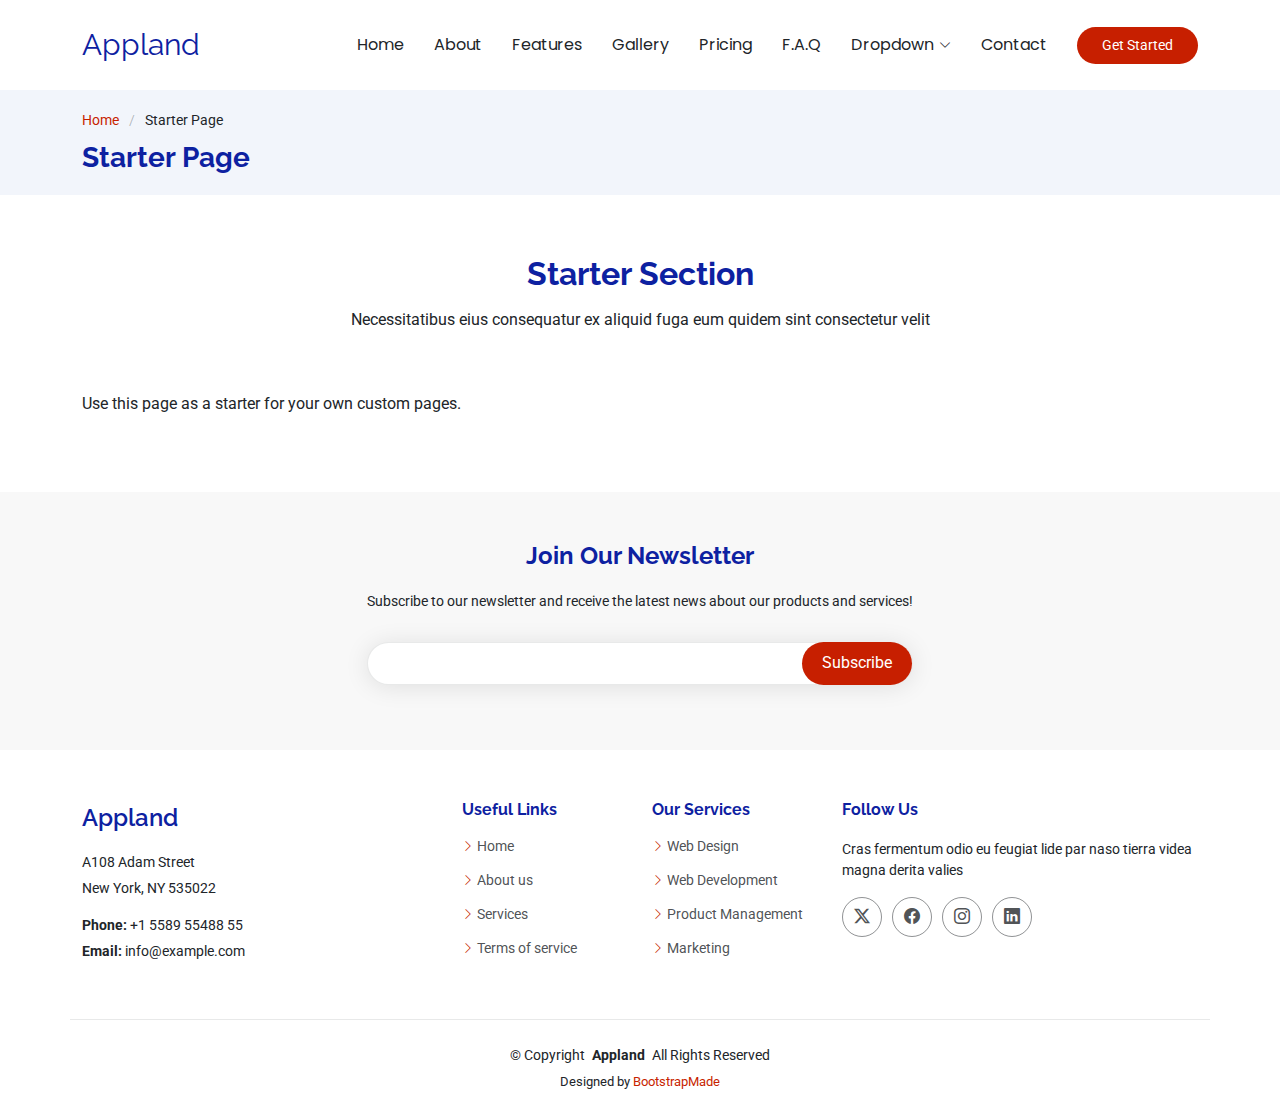
<file: starter-page.html>
<!DOCTYPE html>
<html lang="en">

<head>
  <meta charset="utf-8">
  <meta content="width=device-width, initial-scale=1.0" name="viewport">
  <title>Starter Page - Appland Bootstrap Template</title>
  <meta name="description" content="">
  <meta name="keywords" content="">

  <!-- Favicons -->
  <!-- <link href="assets/img/favicon.png" rel="icon">
  <link href="assets/img/apple-touch-icon.png" rel="apple-touch-icon"> -->

  <!-- Fonts -->
  <link href="https://fonts.googleapis.com" rel="preconnect">
  <link href="https://fonts.gstatic.com" rel="preconnect" crossorigin>
  <link href="https://fonts.googleapis.com/css2?family=Roboto:ital,wght@0,100;0,300;0,400;0,500;0,700;0,900;1,100;1,300;1,400;1,500;1,700;1,900&family=Poppins:ital,wght@0,100;0,200;0,300;0,400;0,500;0,600;0,700;0,800;0,900;1,100;1,200;1,300;1,400;1,500;1,600;1,700;1,800;1,900&family=Raleway:ital,wght@0,100;0,200;0,300;0,400;0,500;0,600;0,700;0,800;0,900;1,100;1,200;1,300;1,400;1,500;1,600;1,700;1,800;1,900&display=swap" rel="stylesheet">

  <!-- Vendor CSS Files -->
  <link href="assets/vendor/bootstrap/css/bootstrap.min.css" rel="stylesheet">
  <link href="assets/vendor/bootstrap-icons/bootstrap-icons.css" rel="stylesheet">
  <link href="assets/vendor/aos/aos.css" rel="stylesheet">
  <link href="assets/vendor/swiper/swiper-bundle.min.css" rel="stylesheet">
  <link href="assets/vendor/glightbox/css/glightbox.min.css" rel="stylesheet">

  <!-- Main CSS File -->
  <link href="assets/css/main.css" rel="stylesheet">

  <!-- =======================================================
  * Template Name: Appland
  * Template URL: https://bootstrapmade.com/free-bootstrap-app-landing-page-template/
  * Updated: Aug 07 2024 with Bootstrap v5.3.3
  * Author: BootstrapMade.com
  * License: https://bootstrapmade.com/license/
  ======================================================== -->
</head>

<body class="starter-page-page">

  <header id="header" class="header d-flex align-items-center sticky-top">
    <div class="container-fluid container-xl position-relative d-flex align-items-center">

      <a href="index.html" class="logo d-flex align-items-center me-auto">
        <!-- Uncomment the line below if you also wish to use an image logo -->
        <!-- <img src="assets/img/logo.png" alt=""> -->
        <h1 class="sitename">Appland</h1>
      </a>

      <nav id="navmenu" class="navmenu">
        <ul>
          <li><a href="#hero">Home</a></li>
          <li><a href="#about">About</a></li>
          <li><a href="#features">Features</a></li>
          <li><a href="#gallery">Gallery</a></li>
          <li><a href="#pricing">Pricing</a></li>
          <li><a href="#faq">F.A.Q</a></li>
          <li class="dropdown"><a href="#"><span>Dropdown</span> <i class="bi bi-chevron-down toggle-dropdown"></i></a>
            <ul>
              <li><a href="#">Dropdown 1</a></li>
              <li class="dropdown"><a href="#"><span>Deep Dropdown</span> <i class="bi bi-chevron-down toggle-dropdown"></i></a>
                <ul>
                  <li><a href="#">Deep Dropdown 1</a></li>
                  <li><a href="#">Deep Dropdown 2</a></li>
                  <li><a href="#">Deep Dropdown 3</a></li>
                  <li><a href="#">Deep Dropdown 4</a></li>
                  <li><a href="#">Deep Dropdown 5</a></li>
                </ul>
              </li>
              <li><a href="#">Dropdown 2</a></li>
              <li><a href="#">Dropdown 3</a></li>
              <li><a href="#">Dropdown 4</a></li>
            </ul>
          </li>
          <li><a href="#contact">Contact</a></li>
        </ul>
        <i class="mobile-nav-toggle d-xl-none bi bi-list"></i>
      </nav>

      <a class="btn-getstarted" href="index.html#about">Get Started</a>

    </div>
  </header>

  <main class="main">

    <!-- Page Title -->
    <div class="page-title light-background">
      <div class="container">
        <nav class="breadcrumbs">
          <ol>
            <li><a href="index.html">Home</a></li>
            <li class="current">Starter Page</li>
          </ol>
        </nav>
        <h1>Starter Page</h1>
      </div>
    </div><!-- End Page Title -->

    <!-- Starter Section Section -->
    <section id="starter-section" class="starter-section section">

      <!-- Section Title -->
      <div class="container section-title" data-aos="fade-up">
        <h2>Starter Section</h2>
        <p>Necessitatibus eius consequatur ex aliquid fuga eum quidem sint consectetur velit</p>
      </div><!-- End Section Title -->

      <div class="container" data-aos="fade-up">
        <p>Use this page as a starter for your own custom pages.</p>
      </div>

    </section><!-- /Starter Section Section -->

  </main>

  <footer id="footer" class="footer">

    <div class="footer-newsletter">
      <div class="container">
        <div class="row justify-content-center text-center">
          <div class="col-lg-6">
            <h4>Join Our Newsletter</h4>
            <p>Subscribe to our newsletter and receive the latest news about our products and services!</p>
            <form action="forms/newsletter.php" method="post" class="php-email-form">
              <div class="newsletter-form"><input type="email" name="email"><input type="submit" value="Subscribe"></div>
              <div class="loading">Loading</div>
              <div class="error-message"></div>
              <div class="sent-message">Your subscription request has been sent. Thank you!</div>
            </form>
          </div>
        </div>
      </div>
    </div>

    <div class="container footer-top">
      <div class="row gy-4">
        <div class="col-lg-4 col-md-6 footer-about">
          <a href="index.html" class="d-flex align-items-center">
            <span class="sitename">Appland</span>
          </a>
          <div class="footer-contact pt-3">
            <p>A108 Adam Street</p>
            <p>New York, NY 535022</p>
            <p class="mt-3"><strong>Phone:</strong> <span>+1 5589 55488 55</span></p>
            <p><strong>Email:</strong> <span>info@example.com</span></p>
          </div>
        </div>

        <div class="col-lg-2 col-md-3 footer-links">
          <h4>Useful Links</h4>
          <ul>
            <li><i class="bi bi-chevron-right"></i> <a href="#">Home</a></li>
            <li><i class="bi bi-chevron-right"></i> <a href="#">About us</a></li>
            <li><i class="bi bi-chevron-right"></i> <a href="#">Services</a></li>
            <li><i class="bi bi-chevron-right"></i> <a href="#">Terms of service</a></li>
          </ul>
        </div>

        <div class="col-lg-2 col-md-3 footer-links">
          <h4>Our Services</h4>
          <ul>
            <li><i class="bi bi-chevron-right"></i> <a href="#">Web Design</a></li>
            <li><i class="bi bi-chevron-right"></i> <a href="#">Web Development</a></li>
            <li><i class="bi bi-chevron-right"></i> <a href="#">Product Management</a></li>
            <li><i class="bi bi-chevron-right"></i> <a href="#">Marketing</a></li>
          </ul>
        </div>

        <div class="col-lg-4 col-md-12">
          <h4>Follow Us</h4>
          <p>Cras fermentum odio eu feugiat lide par naso tierra videa magna derita valies</p>
          <div class="social-links d-flex">
            <a href=""><i class="bi bi-twitter-x"></i></a>
            <a href=""><i class="bi bi-facebook"></i></a>
            <a href=""><i class="bi bi-instagram"></i></a>
            <a href=""><i class="bi bi-linkedin"></i></a>
          </div>
        </div>

      </div>
    </div>

    <div class="container copyright text-center mt-4">
      <p>© <span>Copyright</span> <strong class="px-1 sitename">Appland</strong> <span>All Rights Reserved</span></p>
      <div class="credits">
        <!-- All the links in the footer should remain intact. -->
        <!-- You can delete the links only if you've purchased the pro version. -->
        <!-- Licensing information: https://bootstrapmade.com/license/ -->
        <!-- Purchase the pro version with working PHP/AJAX contact form: [buy-url] -->
        Designed by <a href="https://bootstrapmade.com/">BootstrapMade</a>
      </div>
    </div>

  </footer>

  <!-- Scroll Top -->
  <a href="#" id="scroll-top" class="scroll-top d-flex align-items-center justify-content-center"><i class="bi bi-arrow-up-short"></i></a>

  <!-- Preloader -->
  <div id="preloader"></div>

  <!-- Vendor JS Files -->
  <script src="assets/vendor/bootstrap/js/bootstrap.bundle.min.js"></script>
  <script src="assets/vendor/php-email-form/validate.js"></script>
  <script src="assets/vendor/aos/aos.js"></script>
  <script src="assets/vendor/swiper/swiper-bundle.min.js"></script>
  <script src="assets/vendor/glightbox/js/glightbox.min.js"></script>

  <!-- Main JS File -->
  <script src="assets/js/main.js"></script>

</body>

</html>
</file>
<file: assets/css/customise.css>
:root {
    --primary-color: #0d21a1;
    --secondary-color: #c71f00;
    --default-color: #272829;
    --background-color: #ffffff; 
    --default-color: #272829;
    --heading-color:#0d21a1 ;
    --accent-color:#c71f00 ; 
    --surface-color: #ffffff;
  }
/*.typed-cursor {
    position: absolute;
    display: inline-block;
    width: 2px;
    height: 1em;
    background-color: black;
    animation: blink 1s infinite step-start;
}

@keyframes blink {
    50% { opacity: 0; }
}*/

.typed-cursor {
    display: inline-block;
    width: 2px;
    height: 1em;
    background: var(--secondary-color);
    vertical-align: text-bottom;
  }
  
  .typed-cursor--blink {
    animation: blink 1s step-end infinite;
  }
  
  @keyframes blink {
    0%, 100% { opacity: 1; }
    50% { opacity: 0; }
  }
  /* .profileImage {width: 50%;} */
  .typedText{
    color:var(--secondary-color);
  
  }
.profil-container {
    display: inline;
    position: relative;
    margin-left: 0.1em;
    padding: 13px 0;
    /* font-family: "Roboto", sans-serif; */
    font-size: 25px;
    text-transform: capitalize;
    /* line-height: 90px; */
    margin-bottom: 5px;
    font-weight: 300;
}
.profil-img-container {
    display: flex;
    justify-content: center; /* Center horizontally */
    align-items: center;     /* Center vertically */
    height: 70%;            /* Ensure the div takes up full height if needed */
    position: relative;
}
.profil-img {
    max-width: 100%;
    height: auto;
}

@media (min-width: 768px) and (max-width: 991px) {
    .profil-container {

        padding: 8px 0;
        font-size: 20px;
    }
  }
  .tech-card {
    text-align: center;
    padding: 20px;
    border-radius: 8px;
    box-shadow: 0 4px 8px rgba(0,0,0,0.1);
    margin-bottom: 20px;
}
.tech-icon {
    font-size: 40px;
    margin-bottom: 10px;
}
.tech-name {
    font-weight: bold;
} 
.tech-card:hover {
    background-color: var(--accent-color); /* Change to desired hover color */
    color: white; /* Change text color on hover */
}
</file>
<file: assets/css/main.css>
/**
* Template Name: Appland
* Template URL: https://bootstrapmade.com/free-bootstrap-app-landing-page-template/
* Updated: Aug 07 2024 with Bootstrap v5.3.3
* Author: BootstrapMade.com
* License: https://bootstrapmade.com/license/
*/

/*--------------------------------------------------------------
# Font & Color Variables
# Help: https://bootstrapmade.com/color-system/
--------------------------------------------------------------*/
/* Fonts */
:root {
  --default-font: "Roboto",  system-ui, -apple-system, "Segoe UI", Roboto, "Helvetica Neue", Arial, "Noto Sans", "Liberation Sans", sans-serif, "Apple Color Emoji", "Segoe UI Emoji", "Segoe UI Symbol", "Noto Color Emoji";
  --heading-font: "Raleway",  sans-serif;
  --nav-font: "Poppins",  sans-serif;
}

/* Global Colors - The following color variables are used throughout the website. Updating them here will change the color scheme of the entire website */
:root { 
  --background-color: #ffffff; /* Background color for the entire website, including individual sections */
  --default-color: #212529; /* Default color used for the majority of the text content across the entire website */
  /*--heading-color: #2d465e;  Color for headings, subheadings and title throughout the website */
  --heading-color: #0d21a1; /* Color for headings, subheadings and title throughout the website */
  /*--accent-color: #5777ba;  Accent color that represents your brand on the website. It's used for buttons, links, and other elements that need to stand out */
  --accent-color: #c71f00; /* Accent color that represents your brand on the website. It's used for buttons, links, and other elements that need to stand out */
  --surface-color: #ffffff; /* The surface color is used as a background of boxed elements within sections, such as cards, icon boxes, or other elements that require a visual separation from the global background. */
  --contrast-color: #ffffff; /* Contrast color for text, ensuring readability against backgrounds of accent, heading, or default colors. */
}

/* Nav Menu Colors - The following color variables are used specifically for the navigation menu. They are separate from the global colors to allow for more customization options */
:root {
  --nav-color: #212529;  /* The default color of the main navmenu links */
  --nav-hover-color: #c71f00; /* Applied to main navmenu links when they are hovered over or active */
  --nav-mobile-background-color: #ffffff; /* Used as the background color for mobile navigation menu */
  --nav-dropdown-background-color: #ffffff; /* Used as the background color for dropdown items that appear when hovering over primary navigation items */
  --nav-dropdown-color: #212529; /* Used for navigation links of the dropdown items in the navigation menu. */
  --nav-dropdown-hover-color: #c71f00; /* Similar to --nav-hover-color, this color is applied to dropdown navigation links when they are hovered over. */
}

/* Color Presets - These classes override global colors when applied to any section or element, providing reuse of the sam color scheme. */

.light-background {
  --background-color: #f2f5fb;
  --surface-color: #ffffff;
}

.dark-background {
  --background-color: #060606;
  --default-color: #ffffff;
  --heading-color: #ffffff;
  --surface-color: #252525;
  --contrast-color: #ffffff;
}

/* Smooth scroll */
:root {
  scroll-behavior: smooth;
}

/*--------------------------------------------------------------
# General Styling & Shared Classes
--------------------------------------------------------------*/
body {
  color: var(--default-color);
  background-color: var(--background-color);
  font-family: var(--default-font);
}

a {
  color: var(--accent-color);
  text-decoration: none;
  transition: 0.3s;
}

a:hover {
  color: color-mix(in srgb, var(--accent-color), transparent 25%);
  text-decoration: none;
}

h1,
h2,
h3,
h4,
h5,
h6 {
  color: var(--heading-color);
  font-family: var(--heading-font);
}

/* PHP Email Form Messages
------------------------------*/
.php-email-form .error-message {
  display: none;
  background: #df1529;
  color: #ffffff;
  text-align: left;
  padding: 15px;
  margin-bottom: 24px;
  font-weight: 600;
}

.php-email-form .sent-message {
  display: none;
  color: #ffffff;
  background: #059652;
  text-align: center;
  padding: 15px;
  margin-bottom: 24px;
  font-weight: 600;
}

.php-email-form .loading {
  display: none;
  background: var(--surface-color);
  text-align: center;
  padding: 15px;
  margin-bottom: 24px;
}

.php-email-form .loading:before {
  content: "";
  display: inline-block;
  border-radius: 50%;
  width: 24px;
  height: 24px;
  margin: 0 10px -6px 0;
  border: 3px solid var(--accent-color);
  border-top-color: var(--surface-color);
  animation: php-email-form-loading 1s linear infinite;
}

@keyframes php-email-form-loading {
  0% {
    transform: rotate(0deg);
  }

  100% {
    transform: rotate(360deg);
  }
}

/*--------------------------------------------------------------
# Global Header
--------------------------------------------------------------*/
.header {
  color: var(--default-color);
  background-color: var(--background-color);
  padding: 15px 0;
  transition: all 0.5s;
  z-index: 997;
}

.header .logo {
  line-height: 1;
}

.header .logo img {
  max-height: 36px;
  margin-right: 8px;
}

.header .logo h1 {
  font-size: 30px;
  margin: 0;
  font-weight: 400;
  color: var(--heading-color);
}

.header .btn-getstarted,
.header .btn-getstarted:focus {
  color: var(--contrast-color);
  background: var(--accent-color);
  font-size: 14px;
  padding: 8px 25px;
  margin: 0 0 0 30px;
  border-radius: 50px;
  transition: 0.3s;
}

.header .btn-getstarted:hover,
.header .btn-getstarted:focus:hover {
  color: var(--contrast-color);
  background: color-mix(in srgb, var(--accent-color), transparent 15%);
}

@media (max-width: 1200px) {
  .header .logo {
    order: 1;
  }

  .header .btn-getstarted {
    order: 2;
    margin: 0 15px 0 0;
    padding: 6px 15px;
  }

  .header .navmenu {
    order: 3;
  }
}

.scrolled .header {
  box-shadow: 0px 0 18px rgba(0, 0, 0, 0.1);
}

/*--------------------------------------------------------------
# Navigation Menu
--------------------------------------------------------------*/
/* Navmenu - Desktop */
@media (min-width: 1200px) {
  .navmenu {
    padding: 0;
  }

  .navmenu ul {
    margin: 0;
    padding: 0;
    display: flex;
    list-style: none;
    align-items: center;
  }

  .navmenu li {
    position: relative;
  }

  .navmenu a,
  .navmenu a:focus {
    color: var(--nav-color);
    padding: 18px 15px;
    font-size: 16px;
    font-family: var(--nav-font);
    font-weight: 400;
    display: flex;
    align-items: center;
    justify-content: space-between;
    white-space: nowrap;
    transition: 0.3s;
  }

  .navmenu a i,
  .navmenu a:focus i {
    font-size: 12px;
    line-height: 0;
    margin-left: 5px;
    transition: 0.3s;
  }

  .navmenu li:last-child a {
    padding-right: 0;
  }

  .navmenu li:hover>a,
  .navmenu .active,
  .navmenu .active:focus {
    color: var(--nav-hover-color);
  }

  .navmenu .dropdown ul {
    margin: 0;
    padding: 10px 0;
    background: var(--nav-dropdown-background-color);
    display: block;
    position: absolute;
    visibility: hidden;
    left: 14px;
    top: 130%;
    opacity: 0;
    transition: 0.3s;
    border-radius: 4px;
    z-index: 99;
    box-shadow: 0px 0px 30px rgba(0, 0, 0, 0.1);
  }

  .navmenu .dropdown ul li {
    min-width: 200px;
  }

  .navmenu .dropdown ul a {
    padding: 10px 20px;
    font-size: 15px;
    text-transform: none;
    color: var(--nav-dropdown-color);
  }

  .navmenu .dropdown ul a i {
    font-size: 12px;
  }

  .navmenu .dropdown ul a:hover,
  .navmenu .dropdown ul .active:hover,
  .navmenu .dropdown ul li:hover>a {
    color: var(--nav-dropdown-hover-color);
  }

  .navmenu .dropdown:hover>ul {
    opacity: 1;
    top: 100%;
    visibility: visible;
  }

  .navmenu .dropdown .dropdown ul {
    top: 0;
    left: -90%;
    visibility: hidden;
  }

  .navmenu .dropdown .dropdown:hover>ul {
    opacity: 1;
    top: 0;
    left: -100%;
    visibility: visible;
  }
}

/* Navmenu - Mobile */
@media (max-width: 1199px) {
  .mobile-nav-toggle {
    color: var(--nav-color);
    font-size: 28px;
    line-height: 0;
    margin-right: 10px;
    cursor: pointer;
    transition: color 0.3s;
  }

  .navmenu {
    padding: 0;
    z-index: 9997;
  }

  .navmenu ul {
    display: none;
    list-style: none;
    position: absolute;
    inset: 60px 20px 20px 20px;
    padding: 10px 0;
    margin: 0;
    border-radius: 6px;
    background-color: var(--nav-mobile-background-color);
    overflow-y: auto;
    transition: 0.3s;
    z-index: 9998;
    box-shadow: 0px 0px 30px rgba(0, 0, 0, 0.1);
  }

  .navmenu a,
  .navmenu a:focus {
    color: var(--nav-dropdown-color);
    padding: 10px 20px;
    font-family: var(--nav-font);
    font-size: 17px;
    font-weight: 500;
    display: flex;
    align-items: center;
    justify-content: space-between;
    white-space: nowrap;
    transition: 0.3s;
  }

  .navmenu a i,
  .navmenu a:focus i {
    font-size: 12px;
    line-height: 0;
    margin-left: 5px;
    width: 30px;
    height: 30px;
    display: flex;
    align-items: center;
    justify-content: center;
    border-radius: 50%;
    transition: 0.3s;
    background-color: color-mix(in srgb, var(--accent-color), transparent 90%);
  }

  .navmenu a i:hover,
  .navmenu a:focus i:hover {
    background-color: var(--accent-color);
    color: var(--contrast-color);
  }

  .navmenu a:hover,
  .navmenu .active,
  .navmenu .active:focus {
    color: var(--nav-dropdown-hover-color);
  }

  .navmenu .active i,
  .navmenu .active:focus i {
    background-color: var(--accent-color);
    color: var(--contrast-color);
    transform: rotate(180deg);
  }

  .navmenu .dropdown ul {
    position: static;
    display: none;
    z-index: 99;
    padding: 10px 0;
    margin: 10px 20px;
    background-color: var(--nav-dropdown-background-color);
    border: 1px solid color-mix(in srgb, var(--default-color), transparent 90%);
    box-shadow: none;
    transition: all 0.5s ease-in-out;
  }

  .navmenu .dropdown ul ul {
    background-color: rgba(33, 37, 41, 0.1);
  }

  .navmenu .dropdown>.dropdown-active {
    display: block;
    background-color: rgba(33, 37, 41, 0.03);
  }

  .mobile-nav-active {
    overflow: hidden;
  }

  .mobile-nav-active .mobile-nav-toggle {
    color: #fff;
    position: absolute;
    font-size: 32px;
    top: 15px;
    right: 15px;
    margin-right: 0;
    z-index: 9999;
  }

  .mobile-nav-active .navmenu {
    position: fixed;
    overflow: hidden;
    inset: 0;
    background: rgba(33, 37, 41, 0.8);
    transition: 0.3s;
  }

  .mobile-nav-active .navmenu>ul {
    display: block;
  }
}

/*--------------------------------------------------------------
# Global Footer
--------------------------------------------------------------*/
.footer {
  color: var(--default-color);
  background-color: var(--background-color);
  font-size: 14px;
  position: relative;
}

.footer .footer-newsletter {
  background-color: color-mix(in srgb, var(--default-color), transparent 97%);
  padding: 50px 0;
}

.footer .footer-newsletter h4 {
  font-size: 24px;
}

.footer .footer-newsletter .newsletter-form {
  margin-top: 30px;
  margin-bottom: 15px;
  padding: 6px 8px;
  position: relative;
  border-radius: 4px;
  background-color: var(--surface-color);
  border: 1px solid color-mix(in srgb, var(--default-color), transparent 90%);
  box-shadow: 0px 2px 25px rgba(0, 0, 0, 0.1);
  display: flex;
  transition: 0.3s;
  border-radius: 50px;
}

.footer .footer-newsletter .newsletter-form:focus-within {
  border-color: var(--accent-color);
}

.footer .footer-newsletter .newsletter-form input[type=email] {
  border: 0;
  padding: 4px;
  width: 100%;
  background-color: var(--surface-color);
  color: var(--default-color);
}

.footer .footer-newsletter .newsletter-form input[type=email]:focus-visible {
  outline: none;
}

.footer .footer-newsletter .newsletter-form input[type=submit] {
  border: 0;
  font-size: 16px;
  padding: 0 20px;
  margin: -7px -8px -7px 0;
  background: var(--accent-color);
  color: var(--contrast-color);
  transition: 0.3s;
  border-radius: 50px;
}

.footer .footer-newsletter .newsletter-form input[type=submit]:hover {
  background: color-mix(in srgb, var(--accent-color), transparent 20%);
}

.footer .footer-top {
  padding-top: 50px;
}

.footer .social-links a {
  display: flex;
  align-items: center;
  justify-content: center;
  width: 40px;
  height: 40px;
  border-radius: 50%;
  border: 1px solid color-mix(in srgb, var(--default-color), transparent 50%);
  font-size: 16px;
  color: color-mix(in srgb, var(--default-color), transparent 20%);
  margin-right: 10px;
  transition: 0.3s;
}

.footer .social-links a:hover {
  color: var(--accent-color);
  border-color: var(--accent-color);
}

.footer h4 {
  font-size: 16px;
  font-weight: bold;
  position: relative;
  padding-bottom: 12px;
}

.footer .footer-links {
  margin-bottom: 30px;
}

.footer .footer-links ul {
  list-style: none;
  padding: 0;
  margin: 0;
}

.footer .footer-links ul i {
  margin-right: 3px;
  font-size: 12px;
  line-height: 0;
  color: var(--accent-color);
}

.footer .footer-links ul li {
  padding: 10px 0;
  display: flex;
  align-items: center;
}

.footer .footer-links ul li:first-child {
  padding-top: 0;
}

.footer .footer-links ul a {
  display: inline-block;
  color: color-mix(in srgb, var(--default-color), transparent 20%);
  line-height: 1;
}

.footer .footer-links ul a:hover {
  color: var(--accent-color);
}

.footer .footer-about a {
  color: var(--heading-color);
  font-size: 24px;
  font-weight: 600;
  font-family: var(--heading-font);
}

.footer .footer-contact p {
  margin-bottom: 5px;
}

.footer .copyright {
  padding: 25px 0;
  border-top: 1px solid color-mix(in srgb, var(--default-color), transparent 90%);
}

.footer .copyright p {
  margin-bottom: 0;
}

.footer .credits {
  margin-top: 6px;
  font-size: 13px;
}

/*--------------------------------------------------------------
# Preloader
--------------------------------------------------------------*/
#preloader {
  position: fixed;
  inset: 0;
  z-index: 999999;
  overflow: hidden;
  background: var(--background-color);
  transition: all 0.6s ease-out;
}

#preloader:before {
  content: "";
  position: fixed;
  top: calc(50% - 30px);
  left: calc(50% - 30px);
  border: 6px solid #ffffff;
  border-color: var(--accent-color) transparent var(--accent-color) transparent;
  border-radius: 50%;
  width: 60px;
  height: 60px;
  animation: animate-preloader 1.5s linear infinite;
}

@keyframes animate-preloader {
  0% {
    transform: rotate(0deg);
  }

  100% {
    transform: rotate(360deg);
  }
}

/*--------------------------------------------------------------
# Scroll Top Button
--------------------------------------------------------------*/
.scroll-top {
  position: fixed;
  visibility: hidden;
  opacity: 0;
  right: 15px;
  bottom: 15px;
  z-index: 99999;
  background-color: var(--accent-color);
  width: 40px;
  height: 40px;
  border-radius: 4px;
  transition: all 0.4s;
}

.scroll-top i {
  font-size: 24px;
  color: var(--contrast-color);
  line-height: 0;
}

.scroll-top:hover {
  background-color: color-mix(in srgb, var(--accent-color), transparent 20%);
  color: var(--contrast-color);
}

.scroll-top.active {
  visibility: visible;
  opacity: 1;
}

/*--------------------------------------------------------------
# Disable aos animation delay on mobile devices
--------------------------------------------------------------*/
@media screen and (max-width: 768px) {
  [data-aos-delay] {
    transition-delay: 0 !important;
  }
}

/*--------------------------------------------------------------
# Global Page Titles & Breadcrumbs
--------------------------------------------------------------*/
.page-title {
  color: var(--default-color);
  background-color: var(--background-color);
  padding: 20px 0;
  position: relative;
}

.page-title h1 {
  font-size: 28px;
  font-weight: 700;
  margin: 0;
}

.page-title .breadcrumbs ol {
  display: flex;
  flex-wrap: wrap;
  list-style: none;
  padding: 0 0 10px 0;
  margin: 0;
  font-size: 14px;
  font-weight: 400;
}

.page-title .breadcrumbs ol li+li {
  padding-left: 10px;
}

.page-title .breadcrumbs ol li+li::before {
  content: "/";
  display: inline-block;
  padding-right: 10px;
  color: color-mix(in srgb, var(--default-color), transparent 70%);
}

/*--------------------------------------------------------------
# Global Sections
--------------------------------------------------------------*/
section,
.section {
  color: var(--default-color);
  background-color: var(--background-color);
  padding: 60px 0;
  scroll-margin-top: 90px;
  overflow: clip;
}

@media (max-width: 1199px) {

  section,
  .section {
    scroll-margin-top: 66px;
  }
}

/*--------------------------------------------------------------
# Global Section Titles
--------------------------------------------------------------*/
.section-title {
  text-align: center;
  padding-bottom: 60px;
  position: relative;
}

.section-title h2 {
  font-size: 32px;
  font-weight: 700;
  margin-bottom: 15px;
}

.section-title p {
  margin-bottom: 0;
}

/*--------------------------------------------------------------
# Hero Section
--------------------------------------------------------------*/
.hero {
  width: 100%;
  min-height: 70vh;
  position: relative;
  padding: 120px 0 60px 0;
  display: flex;
  align-items: center;
}

.hero h2 {
  margin: 0;
  font-size: 48px;
  font-weight: 700;
  line-height: 56px;
}

.hero p {
  color: color-mix(in srgb, var(--default-color), transparent 30%);
  margin: 5px 0 10px 0;
  font-size: 20px;
  font-weight: 400;
}

.hero .download-btn {
  color: var(--contrast-color);
  background: color-mix(in srgb, var(--accent-color) 90%, black 50%);
  font-family: var(--heading-font);
  font-weight: 500;
  font-size: 15px;
  padding: 8px 30px 10px 30px;
  border-radius: 3px;
  transition: 0.5s;
  display: flex;
  align-items: center;
  justify-content: center;
}

.hero .download-btn+.download-btn {
  margin-left: 20px;
}

.hero .download-btn:hover {
  background: var(--accent-color);
  color: var(--contrast-color);
}

.hero .download-btn i {
  font-size: 16px;
  line-height: 0;
  margin-right: 8px;
}

@media (max-width: 768px) {
  .hero h2 {
    font-size: 28px;
    line-height: 36px;
  }

  .hero p {
    font-size: 18px;
    line-height: 24px;
    margin-bottom: 30px;
  }

  .hero .download-btn {
    font-size: 14px;
    padding: 8px 20px 10px 20px;
  }
}

/*--------------------------------------------------------------
# About Section
--------------------------------------------------------------*/
.about ul {
  list-style: none;
  padding: 0;
}

.about ul li {
  padding-bottom: 5px;
  display: flex;
  align-items: center;
}

.about ul i {
  font-size: 20px;
  padding-right: 4px;
  color: var(--accent-color);
}

.about .read-more {
  background: var(--accent-color);
  color: var(--contrast-color);
  font-family: var(--heading-font);
  font-weight: 500;
  font-size: 16px;
  letter-spacing: 1px;
  padding: 10px 28px;
  border-radius: 5px;
  transition: 0.3s;
  display: inline-flex;
  align-items: center;
  justify-content: center;
}

.about .read-more i {
  font-size: 18px;
  margin-left: 5px;
  line-height: 0;
  transition: 0.3s;
}

.about .read-more:hover {
  background: color-mix(in srgb, var(--accent-color), transparent 20%);
}

.about .read-more:hover i {
  transform: translate(5px, 0);
}

/*--------------------------------------------------------------
# Features Section
--------------------------------------------------------------*/
.features .icon-box {
  display: flex;
}

.features .icon-box h4 {
  font-size: 20px;
  font-weight: 700;
  margin: 0 0 10px 0;
}

.features .icon-box i {
  font-size: 44px;
  line-height: 44px;
  color: var(--accent-color);
  margin-right: 15px;
}

.features .icon-box p {
  font-size: 15px;
  color: color-mix(in srgb, var(--default-color), transparent 30%);
  margin-bottom: 0;
}

/*--------------------------------------------------------------
# Feature Details Section
--------------------------------------------------------------*/
.feature-details .features-item {
  color: color-mix(in srgb, var(--default-color), transparent 20%);
}

.feature-details .features-item+.features-item {
  margin-top: 100px;
}

@media (max-width: 640px) {
  .feature-details .features-item+.features-item {
    margin-top: 40px;
  }
}

.feature-details .features-item h3 {
  font-weight: 700;
  font-size: 26px;
}

.feature-details .features-item ul {
  list-style: none;
  padding: 0;
}

.feature-details .features-item ul li {
  padding-bottom: 10px;
  display: flex;
  align-items: center;
}

.feature-details .features-item ul li:last-child {
  padding-bottom: 0;
}

.feature-details .features-item ul i {
  font-size: 20px;
  padding-right: 4px;
  color: var(--accent-color);
}

.feature-details .features-item p:last-child {
  margin-bottom: 0;
}

/*--------------------------------------------------------------
# Gallery Section
--------------------------------------------------------------*/
.gallery {
  overflow: hidden;
}

.gallery .swiper-wrapper {
  height: auto;
}

.gallery .swiper-pagination {
  margin-top: 20px;
  position: relative;
}

.gallery .swiper-pagination .swiper-pagination-bullet {
  background-color: var(--background-color);
  border: 1px solid var(--accent-color);
  width: 12px;
  height: 12px;
  opacity: 1;
}

.gallery .swiper-pagination .swiper-pagination-bullet-active {
  background-color: var(--accent-color);
}

.gallery .swiper-slide-active {
  text-align: center;
}

@media (min-width: 992px) {
  .gallery .swiper-wrapper {
    padding: 60px 0;
  }

  .gallery .swiper-slide-active {
    background: var(--background-color);
    border: 6px solid var(--accent-color);
    padding: 4px;
    z-index: 1;
    transform: scale(1.2);
    border-radius: 25px;
    transition: none;
  }
}

/*--------------------------------------------------------------
# Testimonials Section
--------------------------------------------------------------*/
.testimonials .testimonial-wrap {
  padding-left: 50px;
}

.testimonials .testimonials-carousel,
.testimonials .testimonials-slider {
  overflow: hidden;
}

.testimonials .testimonial-item {
  background-color: var(--surface-color);
  box-shadow: 0px 2px 15px rgba(0, 0, 0, 0.1);
  box-sizing: content-box;
  padding: 30px 30px 30px 60px;
  margin: 30px 15px;
  min-height: 200px;
  position: relative;
}

.testimonials .testimonial-item .testimonial-img {
  width: 90px;
  border-radius: 10px;
  border: 6px solid var(--background-color);
  position: absolute;
  left: -45px;
}

.testimonials .testimonial-item h3 {
  font-size: 18px;
  font-weight: bold;
  margin: 10px 0 5px 0;
}

.testimonials .testimonial-item h4 {
  color: color-mix(in srgb, var(--default-color), transparent 50%);
  font-size: 14px;
  margin: 0;
}

.testimonials .testimonial-item .stars {
  margin: 10px 0;
}

.testimonials .testimonial-item .stars i {
  color: #ffc107;
  margin: 0 1px;
}

.testimonials .testimonial-item .quote-icon-left,
.testimonials .testimonial-item .quote-icon-right {
  color: color-mix(in srgb, var(--accent-color), transparent 60%);
  font-size: 26px;
  line-height: 0;
}

.testimonials .testimonial-item .quote-icon-left {
  display: inline-block;
  left: -5px;
  position: relative;
}

.testimonials .testimonial-item .quote-icon-right {
  display: inline-block;
  right: -5px;
  position: relative;
  top: 10px;
  transform: scale(-1, -1);
}

.testimonials .testimonial-item p {
  font-style: italic;
  margin: 15px auto 15px auto;
}

.testimonials .swiper-wrapper {
  height: auto;
}

.testimonials .swiper-pagination {
  margin-top: 20px;
  position: relative;
}

.testimonials .swiper-pagination .swiper-pagination-bullet {
  width: 12px;
  height: 12px;
  background-color: var(--background-color);
  opacity: 1;
  border: 1px solid var(--accent-color);
}

.testimonials .swiper-pagination .swiper-pagination-bullet-active {
  background-color: var(--accent-color);
}

@media (max-width: 767px) {
  .testimonials .testimonial-wrap {
    padding-left: 0;
  }

  .testimonials .testimonials-carousel,
  .testimonials .testimonials-slider {
    overflow: hidden;
  }

  .testimonials .testimonial-item {
    padding: 30px;
    margin: 15px;
  }

  .testimonials .testimonial-item .testimonial-img {
    position: static;
    left: auto;
  }
}

/*--------------------------------------------------------------
# Pricing Section
--------------------------------------------------------------*/
.pricing .pricing-item {
  background-color: var(--surface-color);
  padding: 60px 40px;
  box-shadow: 0 3px 20px -2px rgba(0, 0, 0, 0.1);
  height: 100%;
  position: relative;
}

.pricing h3 {
  font-weight: 600;
  margin-bottom: 15px;
  font-size: 20px;
}

.pricing h4 {
  font-size: 48px;
  color: var(--accent-color);
  font-family: var(--heading-font);
  font-weight: 400;
}

.pricing h4 sup {
  font-size: 28px;
}

.pricing h4 span {
  color: color-mix(in srgb, var(--default-color), transparent 60%);
  font-size: 18px;
}

.pricing ul {
  padding: 20px 0;
  list-style: none;
  color: color-mix(in srgb, var(--default-color), transparent 30%);
  text-align: left;
  line-height: 20px;
}

.pricing ul li {
  padding: 10px 0;
  display: flex;
  align-items: center;
}

.pricing ul i {
  color: #059652;
  font-size: 24px;
  padding-right: 3px;
}

.pricing ul .na {
  color: color-mix(in srgb, var(--default-color), transparent 60%);
}

.pricing ul .na i {
  color: color-mix(in srgb, var(--default-color), transparent 60%);
}

.pricing ul .na span {
  text-decoration: line-through;
}

.pricing .buy-btn {
  color: color-mix(in srgb, var(--default-color), transparent 40%);
  background-color: var(--background-color);
  display: inline-block;
  padding: 8px 35px 10px 35px;
  border-radius: 4px;
  border: 1px solid color-mix(in srgb, var(--default-color), transparent 60%);
  transition: none;
  font-size: 16px;
  font-weight: 500;
  font-family: var(--heading-font);
  transition: 0.3s;
}

.pricing .buy-btn:hover {
  background: var(--accent-color);
  border-color: var(--accent-color);
  color: var(--contrast-color);
}

.pricing .featured {
  z-index: 10;
}

.pricing .featured .pricing-item {
  background: var(--accent-color);
}

@media (min-width: 992px) {
  .pricing .featured .pricing-item {
    transform: scale(1.02, 1.1);
  }
}

.pricing .featured h3,
.pricing .featured h4,
.pricing .featured h4 span,
.pricing .featured ul,
.pricing .featured ul .na,
.pricing .featured ul i,
.pricing .featured ul .na i {
  color: var(--contrast-color);
}

.pricing .featured .buy-btn {
  background: var(--accent-color);
  color: var(--contrast-color);
  border-color: var(--contrast-color);
}

.pricing .featured .buy-btn:hover {
  background: color-mix(in srgb, var(--background-color), transparent 92%);
}

/*--------------------------------------------------------------
# Faq Section
--------------------------------------------------------------*/
.faq .faq-container {
  margin-top: 15px;
}

.faq .faq-container .faq-item {
  background-color: color-mix(in srgb, var(--default-color), transparent 96%);
  position: relative;
  padding: 20px;
  margin-bottom: 20px;
  overflow: hidden;
  transition: 0.3s;
}

.faq .faq-container .faq-item:last-child {
  margin-bottom: 0;
}

.faq .faq-container .faq-item h3 {
  font-weight: 600;
  font-size: 18px;
  line-height: 24px;
  margin: 0 30px 0 32px;
  transition: 0.3s;
  cursor: pointer;
}

.faq .faq-container .faq-item h3 span {
  color: var(--accent-color);
  padding-right: 5px;
}

.faq .faq-container .faq-item h3:hover {
  color: var(--accent-color);
}

.faq .faq-container .faq-item .faq-content {
  display: grid;
  grid-template-rows: 0fr;
  transition: 0.3s ease-in-out;
  visibility: hidden;
  opacity: 0;
}

.faq .faq-container .faq-item .faq-content p {
  margin-bottom: 0;
  overflow: hidden;
}

.faq .faq-container .faq-item .faq-icon {
  position: absolute;
  top: 22px;
  left: 20px;
  font-size: 20px;
  line-height: 0;
  transition: 0.3s;
  color: var(--accent-color);
}

.faq .faq-container .faq-item .faq-toggle {
  position: absolute;
  top: 20px;
  right: 20px;
  font-size: 16px;
  line-height: 0;
  transition: 0.3s;
  cursor: pointer;
}

.faq .faq-container .faq-item .faq-toggle:hover {
  color: var(--accent-color);
}

.faq .faq-container .faq-active {
  background-color: var(--accent-color);
  transition: 0.3s;
}

.faq .faq-container .faq-active h3,
.faq .faq-container .faq-active h3:hover,
.faq .faq-container .faq-active .faq-toggle,
.faq .faq-container .faq-active .faq-icon,
.faq .faq-container .faq-active .faq-content {
  color: var(--contrast-color);
}

.faq .faq-container .faq-active .faq-content {
  grid-template-rows: 1fr;
  visibility: visible;
  opacity: 1;
  padding-top: 10px;
}

.faq .faq-container .faq-active .faq-toggle {
  transform: rotate(90deg);
}

/*--------------------------------------------------------------
# Contact Section
--------------------------------------------------------------*/
.contact .info-item {
  background: color-mix(in srgb, var(--default-color), transparent 96%);
  padding: 30px;
}

.contact .info-item i {
  font-size: 38px;
  line-height: 0;
  color: var(--accent-color);
}

.contact .info-item h3 {
  font-size: 20px;
  font-weight: 700;
  margin: 20px 0 10px 0;
}

.contact .info-item p {
  padding: 0;
  line-height: 24px;
  font-size: 14px;
  margin-bottom: 0;
}

.contact .php-email-form {
  background: color-mix(in srgb, var(--default-color), transparent 96%);
  padding: 30px;
  height: 100%;
}

.contact .php-email-form input[type=text],
.contact .php-email-form input[type=email],
.contact .php-email-form textarea {
  font-size: 14px;
  padding: 10px 15px;
  box-shadow: none;
  border-radius: 0;
  color: var(--default-color);
  background-color: color-mix(in srgb, var(--background-color), transparent 50%);
  border-color: color-mix(in srgb, var(--default-color), transparent 80%);
}

.contact .php-email-form input[type=text]:focus,
.contact .php-email-form input[type=email]:focus,
.contact .php-email-form textarea:focus {
  border-color: var(--accent-color);
}

.contact .php-email-form input[type=text]::placeholder,
.contact .php-email-form input[type=email]::placeholder,
.contact .php-email-form textarea::placeholder {
  color: color-mix(in srgb, var(--default-color), transparent 70%);
}

.contact .php-email-form button[type=submit] {
  background: var(--accent-color);
  color: var(--contrast-color);
  border: 0;
  padding: 10px 30px;
  transition: 0.4s;
  border-radius: 4px;
}

.contact .php-email-form button[type=submit]:hover {
  background: color-mix(in srgb, var(--accent-color), transparent 20%);
}

/*--------------------------------------------------------------
# Starter Section Section
--------------------------------------------------------------*/
.starter-section {
  /* Add your styles here */
}
</file>
